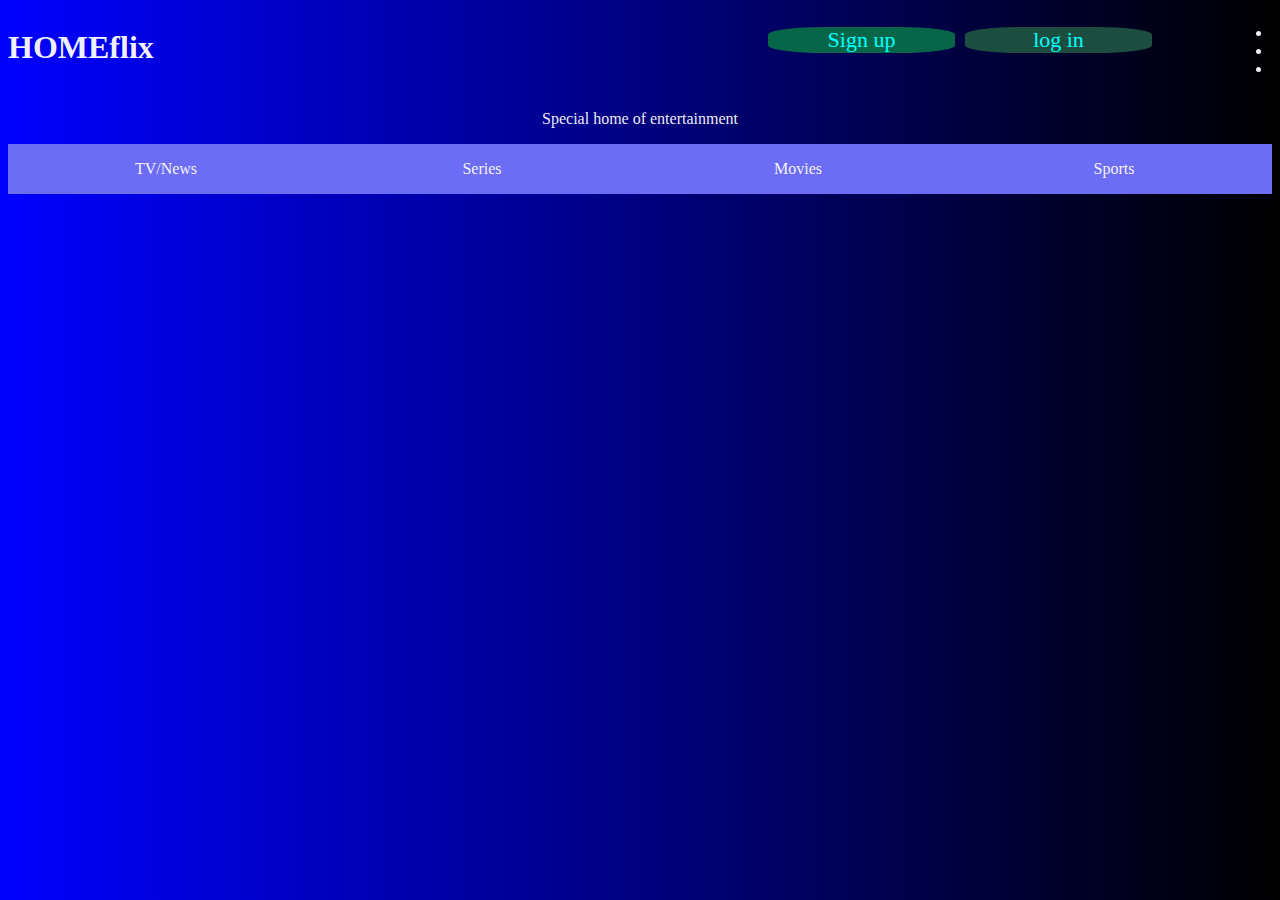
<file: JPTS/New folder/home/Foldable Login & Registration form/index.html>
<!DOCTYPE html>
<html lang="en">
<head>
    <meta charset="UTF-8">
    <meta http-equiv="X-UA-Compatible" content="IE=edge">
    <meta name="viewport" content="width=device-width, initial-scale=1.0">
    <title>homeflix</title>
    <meta property="og:image" content="mine.jpg">
    <script src="index.js"></script>
    <link rel="stylesheet" href="style1.css">
</head>
<body>
    <div class="head">
        <div class="topper">
            <h1>HOMEflix</h1>
            <div class="account">
                <a href="account.html" id="seond">Sign up</a>
                <a  href="account.html"id="fist">log in</a>
            </div>
            <ul>
                <li></li>
                <li></li>
                <li></li>
            </ul>
        </div>   
        <p>Special home of entertainment</p> 
    </div>

    <!--the body div-->
    <div class="dbody">
        <nav class="navbar">
            <p id="tv" onclick="tv()">TV/News</p>
            <p id="series" onclick="series()">Series</p>
            <p id="movies" onclick="movies()">Movies</p>
            <p id="sports" onclick="sports()">Sports</p>
        </nav>
        <div id="container">
 
        </div> 
    </div>
</body>
</html>
</file>
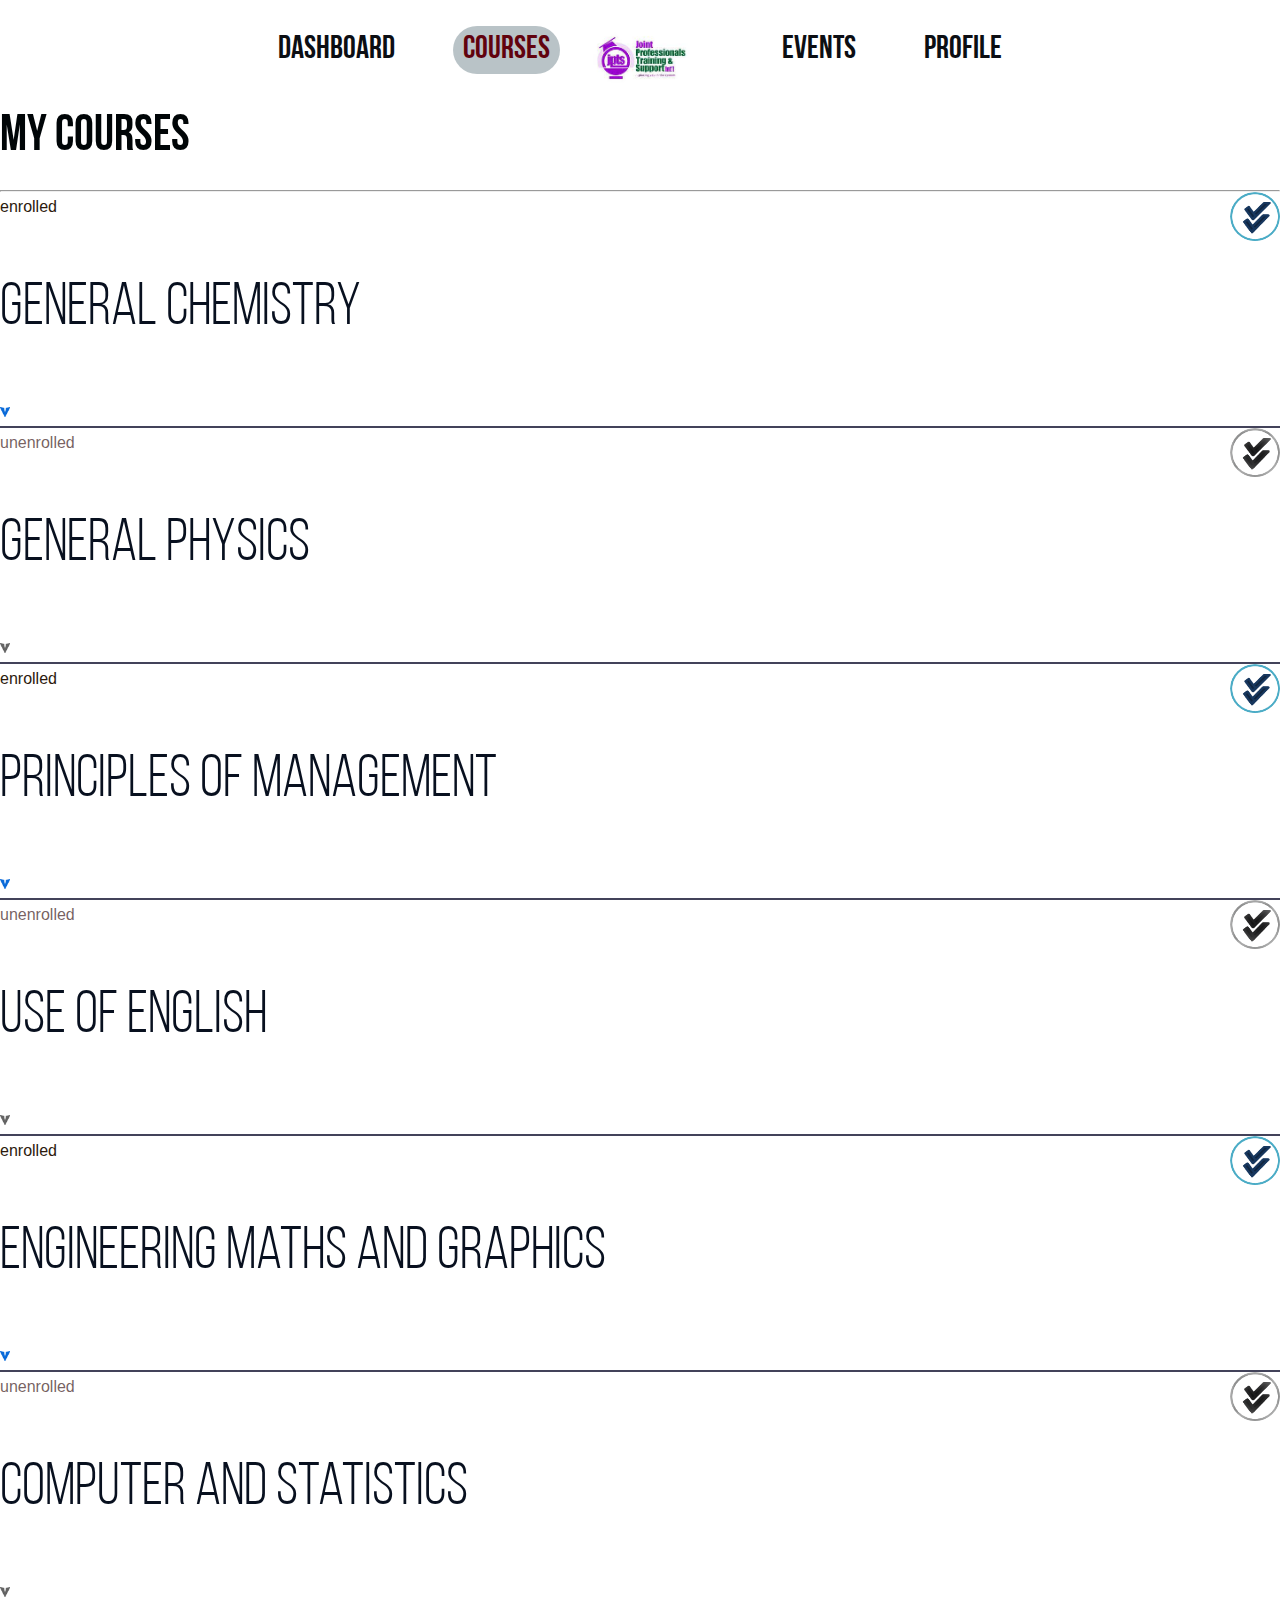
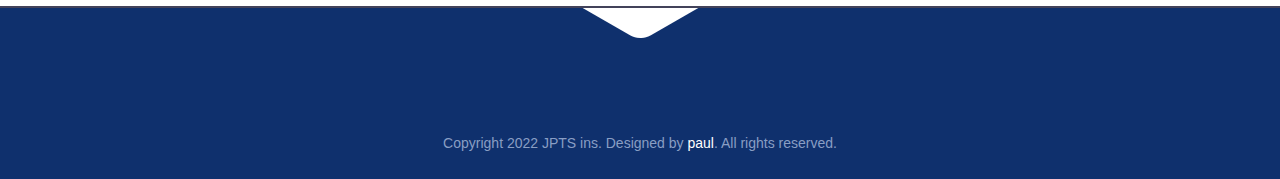
<file: JPTS/cuorses.html>
<!DOCTYPE html>
<html lang="en">
<head>
    <meta charset="UTF-8">
    <meta http-equiv="X-UA-Compatible" content="IE=edge">
    <meta name="viewport" content="width=device-width, initial-scale=1.0">
    <meta name="color-scheme" content="lightblue">
    <title>Courses</title>
    <link rel="stylesheet" href="course.css">
    <link rel="stylesheet" href="css/style.css">
    <link rel="shortcut icon" href="./Images copy/courses.ico" type="image/x-icon">
    <script src="courses.js"></script>
    <script src="fancy.js"></script>
    <style>
        #video1{
            display: none;
            padding: 5%;
            margin: 5%;
            background-color: bisque;
            width: 100%;
        }
        #video a{
            text-decoration: none;


        }
        #video a::after{
            content: "‣";
            font-size: 50px;
            display: flex;
            justify-content: space-around;
            border-bottom: 2px solid grey;



        }
        #video video{
            width: 300px;
            height: auto;
            padding: 5%;
            border: 5px solid grey;
        }
        #video1 video:active{
            border: 5px solid grey;
        }
        #enrolled a:hover{
            display: block;
        }

    </style>
</head>
<body>
    <header id="header">
		<div class="contor">
			<p id="logo"><img src="./images/jpts.png"></p>
			<div class="menu-trigger">
				<input type="checkbox" id="check">
    <label for="check">
      <i class="fas fa-bars" id="btn"></i>
      <i class="fas fa-times" id="cancel"></i>
    </label>
    <div class="sidebar">
      <header> Menu</header>
	  <a id="anch" href="index.html">
        <i class="fas fa-sliders-h"></i>
        <span>DashBoard</span>
      </a>
      <a id="anch" href="cuorses.html" class="active" >
        <i class="fas fa-qrcode"></i>
        <span>Courses</span>
      </a>
      <!-- <a id="anch" href="gallery.html">
        <i class="fas fa-link"></i>
        <span>Students</span>
      </a> -->

      <a id="anch" href="events.html">
         <i class="fas fa-calendar"></i>
        <span>Events</span>
      </a>
      <!-- <a id="anch" href="about.html" >
        <i class="far fa-question-circle"></i>
        <span>About</span>
      </a> -->

      <!-- <a id="anch" href="#fancy" onclick="fancy()">
        <i class="far fa-envelope"></i>
        <span>Contact</span>
      </a> -->
	  <a href="profile.html" id="anch" onclick="settings()">
        <i class="far fa-envelope"></i>
        <span>Profile</span>
      </a>
    </div>
			</div>
			<nav id="menu">
				<ul>
					<li><a href="index.html" >DashBoard</a></li>
					<li class="current"><a href="cuorses.html">Courses</a></li>
 				</ul>
				<ul>
					<!-- <li><a href="about.html" >About</a></li> -->
                    <li><a href="events.html">Events</a></li>

					<!-- <li><a href="#fancy" class="get-contact" onclick="fancy()">Contact</a></li> -->
					<li><a href="profile.html">Profile</a></li>

   				</ul>
			</nav>
			<!-- / navigation -->
		</div>
		<!-- / container -->
	
	</header>

<div id="myCourses" style="display: block;">
    <h1 id="course">My Courses</h1>
 
    <hr>
    <div class="course">
    <div class="examcourse">
        <ul class="courses" id="enrolled">
            <img id="rolled" src="./Images copy/enrolled.png" width="50px" height="auto" style="border-radius: 50%;" alt="enrolled">enrolled
            <h2 title="CHM101"><h2 onclick="drop()"id="CHM">General Chemistry </h2> <img src="./Images copy/drop.png" alt="drop-down" height="10px"width="10px">
                <ul>
                <div id="sub-options">
                    <li title="CHM101 Lectures">  
                        <a id="anch" href="#lectures1" onclick="lecturesCHM()">
                        <i class="far fa-envelope"></i>
                        <p> lectures</p>
                      </a>
                    </li>
                  
                    <li title="CHM101 Tests And Exams">  
                        <a id="anch" href="#">
                        <i class="far fa-envelope"></i>
                        <p>Tests And Exams</p>
                      </a>
                    </li>

                    <li title="About CHM101">
                        <a id="anch" href="#">
                            <i class="far fa-envelope"></i>
                            <p> About Course</p>
                          </a>
                        </li>
                        
                </div>
            </ul>
        </h2>
        </ul>
        <ul class="courses" id="unenrolled" onclick="check()">
         <img id="rolled" src="./Images copy/unenrolled.png" width="50px" height="auto" style="border-radius: 50%;" alt="unenrolled">unenrolled
            <h2 title="PHY101"><h2 onclick="drop1()"id="PHY">General Physics</h2>  <img src="./Images copy/undrop.png" alt="drop-down" height="10px"width="10px">
                <ul>
                <div id="sub-options1">
                    <li title="PHY101 Lectures">
                        <a id="anch" href="#lectures1" onclick="lecturesPHY()">
                            <i class="far fa-envelope"></i>
                            <p> lectures</p>
                          </a>
                    </li>

                    <li title="PHY101 Tests And Exams">
                        <a id="anch" href="#">
                            <i class="far fa-envelope"></i>
                            <p> Tests And Exams</p>
                          </a>
                        
                    </li>
                    <li title="About PHY101">
                        <a id="anch" href="#">
                            <i class="far fa-envelope"></i>
                            <p> About Course</p>
                          </a>
                        
                    </li>
                </div>
            </ul>
            </h2>
        </ul>
        <ul class="courses" id="enrolled">
            <img id="rolled" src="./Images copy/enrolled.png" width="50px" height="auto" style="border-radius: 50%;" alt="enrolled">enrolled
            <h2 title="BAM121"><h2 onclick="drop2()"id="BAM">Principles of Management</h2> <img src="./Images copy/drop.png" alt="drop-down" height="10px"width="10px">
                <ul>
                <div id="sub-options2">
                    <li title="BAM121 Lectures">
                        <a id="anch" href="#lectures1" onclick="lecturesBAM()">
                            <i class="far fa-envelope"></i>
                            <p> lectures</p>
                          </a>
                    </li>

                    <li title="BAM121 Tests And Exams">
                        <a id="anch" href="#">
                            <i class="far fa-envelope"></i>
                            <p>Tests And Exams </p>
                          </a>
                        </li>

                    <li title="About BAM121">
                        <a id="anch" href="#">
                            <i class="far fa-envelope"></i>
                            <p>About Course </p>
                          </a>
                        </li>

                </div>
            </ul>
            </h2>
        </ul>
        <ul class="courses" id="unenrolled" onclick="check()">
            <img id="rolled" src="./Images copy/unenrolled.png" width="50px" height="auto" style="border-radius: 50%;" alt="unenrolled">unenrolled
            <h2 title="HGN131"><h2 onclick="drop3()"id="HGN">Use of English</h2> <img src="./Images copy/undrop.png" alt="drop-down" height="10px"width="10px">
                <ul>
                <div id="sub-options3">
                    <li title="HGN131 Lectures">
                        <a id="anch" href="#lectures1" onclick="lecturesHGN()">
                            <i class="far fa-envelope"></i>
                            <p> lectures</p>
                          </a>
                        </li>

                    <li title="HGN131 Tests And Exams">
                        <a id="anch" href="#">
                            <i class="far fa-envelope"></i>
                            <p> Tests And Exams</p>
                          </a>
                        </li>

                    <li title="About HGN131">
                        <a id="anch" href="#">
                            <i class="far fa-envelope"></i>
                            <p> About Course</p>
                          </a>
                        </li>


                </div>
            </ul>
            </h2>
        </ul>
        <ul class="courses" id="enrolled">
            <img id="rolled" src="./Images copy/enrolled.png" width="50px" height="auto" style="border-radius: 50%;" alt="enrolled">enrolled
            <h2 title="MGH101"><h2 onclick="drop4()"id="MGH">Engineering Maths and Graphics </h2><img src="./Images copy/drop.png" alt="drop-down" height="10px"width="10px">
                <ul>
                <div id="sub-options4">
                    <li title="MGH101 Lectures">
                        <a id="anch" href="#lectures1" onclick="lecturesMGH()">
                            <i class="far fa-envelope"></i>
                            <p> lectures</p>
                          </a>
                        </li>

                    <li title="MGH101 Tests And Exams">  <a id="anch" href="#">
                        <i class="far fa-envelope"></i>
                        <p>Tests And Exams</p>
                      </a>
                    </li>

                    <li title="About MGH101">  <a id="anch" href="#">
                        <i class="far fa-envelope"></i>
                        <p> About Course</p>
                      </a>
                    </li>

                </div>
            </ul>
            </h2>
        </ul>

        <ul class="courses" id="unenrolled" onclick="check()">
            <img id="rolled" src="./Images copy/unenrolled.png" width="50px" height="auto" style="border-radius: 50%;" alt="unenrolled">unenrolled
            <h2 title="FCS141"><h2 onclick="drop5()" id="FCS">Computer and Statistics</h2> <img src="./Images copy/undrop.png" alt="drop-down" height="10px"width="10px">
                <ul>
                <div id="sub-options5">
                    <li title="FCS141 Lectures">
                        <a id="anch" href="#lectures1" onclick="lecturesFCS()">
                            <i class="far fa-envelope"></i>
                            <p> lectures</p>
                          </a>
                        </li>

                    <li title="FCS141 Tests And Exams">  
                      <a id="anch" href="#">
                        <i class="far fa-envelope"></i>
                        <p>  Tests And Exams</p>
                      </a>
                     </li>

                    <li title="About FCS141">
                        <a id="anch" href="#">
                            <i class="far fa-envelope"></i>
                            <p>About Course </p>
                          </a>
                        </li>

                </div>
            </ul>
            </h2>
        </ul>

    </div>

    
    </div>
</div>



<div class="alllec" id="lectures1" style="display: none; margin-top: 20%;">


	
    <span> <h1 style="display: block;">lectures material for<span id="courseName"></span></h1></span>
    
<ul id="material">

    <div class="lec-vid">
        <h2 style="text-align: center;">lecture videos </h2> 
        <a style="text-align: center;" href="#video" onclick="dropVid()">open lecture videos</a>

        
            <div id="sub-options-vid">
            <li id="video">
                <ul >
                    <li><a href="#video1" onclick="vid()">lecture video 1</a></li>
                    <li><a href="#video1" onclick="vid()">lecture video 2</a></li>
                    <li><a href="#video1" onclick="vid()">lecture video 3</a></li>
                    <li><a href="#video1" onclick="vid()">lecture video 4</a></li>
                    <li><a href="#video1" onclick="vid()">lecture video 5</a></li>
                    <li><a href="#video1" onclick="vid()">lecture video 6</a></li>
                    <li><a href="#video1" onclick="vid()">lecture video 7</a></li>
                    <li><a href="#video1" onclick="vid()">lecture video 8</a></li>
                    <li><a href="#video1" onclick="vid()">lecture video 9</a></li>
                    <li><a href="#video1" onclick="vid()">lecture video 10</a></li>
                </ul>
            </li>
            <div id="video1">
                <video src="vid.mp4" width="70%" controls >moonknight</video>
            </div> 

                    
            </div>

        </div>

    <div class="lec-notes">
        <h2>lecture notes</h2> 
        <a style="text-align: center;" href="#notes" onclick="dropNotes()">open lecture notes </a>
        <div id="sub-options-notes">
            <li id="notes">
                <ul >
                    <li><a href="#">lecture notes based on video 1</a></li> 
                    <li><a href="#">lecture notes based on video 2</a></li>
                    <li><a href="#">lecture notes based on video 3</a></li>
                    <li><a href="#">lecture notes based on video 4</a></li>
                    <li><a href="#">lecture notes based on video 5</a></li>
                    <li><a href="#">lecture notes based on video 6</a></li>
                    <li><a href="#">lecture notes based on video 7</a></li>
                    <li><a href="#">lecture notes based on video 8</a></li>
                    <li><a href="#">lecture notes based on video 9</a></li>
                    <li><a href="#">lecture notes based on video 10</a></li>
                    <li><a href="#">general note</a></li>
                </ul>
            </li>
        </div>

    </div>

</ul>



</div>

<footer id="footer">
    <div class="container">
        <section>
            <!-- <article class="col-1">
                <h3>Contact</h3>
                <ul>
                    <li class="address"><a href="#">contact us at the various <br>JPTS centers</a></li>
                    <li class="mail"><a href="mailto:peterpaultolulope@gmail.com">peterpaultolulope@gmail.com</a></li>
                    <li class="phone last"><a href="tel:08109080838">08109080838</a></li>
                </ul>
            </article> -->
            <!-- <article class="col-2">
                <h3>Forum topics</h3>
                <ul>
                    <li><a href="#">Malaria</a></li>
                    <li><a href="#">Robotics And AI intense</a></li>
                    <li><a href="#">Politics</a></li>
                    <li><a href="#">First Aid</a></li>
                    <li class="last"><a href="#">Architect vitae  </a></li>
                </ul>
            </article> -->
				<!-- <article class="col-3">
					<h3>Social media</h3>
					<p>You can contact us at this social media</p>
					<ul>
						<li class="facebook"><a href="#">Facebook</a></li>
						<li class="google-plus"><a href="#">Google+</a></li>
						<li class="twitter"><a href="#">twittme9770</a></li>
						<li class="pinterest"><a href="#">Pinterest</a></li>
					</ul>
				</article>-->
            <!-- <article class="col-4"> 
                <h3>Newsletter</h3>
                <p>Write a NewsLetter....</p>
                <form action="#">
                    <input placeholder="Email address..." type="text">
                    <button id="subscribe" style="background-color: rgba(230, 18, 18, 0.596);" type="submit">Subscribe</button>
                </form>
                <ul>
                    <li><a href="#"></a></li>
                </ul>
            </article> -->
        </section>
        <!-- <div id="fancy">
            <h2>Request information</h2>
            <form action="#">
                <div class="left">
                    <fieldset class="mail"><input placeholder="Email address..." type="text"></fieldset>
                    <fieldset class="name"><input placeholder="Name..." type="text"></fieldset>
                    <select class="subject" onclick="addOption()" id="add">
                        <option id="added">Choose subject...</option>
                        <option>Choose subject...</option>
                        <option>Choose subject...</option>
                        <option value="more" ><p>more...</p> </option>
                    </select>
                </div>
                <div class="right">
                    <fieldset class="question"><textarea placeholder="Question..."></textarea></fieldset>
                </div>
                <div class="btn-holder">
                    <button class="btn blue" type="submit">Send request</button>
                </div>
            </form> 
        </div>-->
        <p class="copy">Copyright 2022 JPTS ins. Designed by <a href="http://www.vandelaydesign.com/" title="Designed by Vandelay Design" target="_blank">paul</a>. All rights reserved.</p>
    </div>
    <!-- / container -->
</footer>
<!-- / footer -->

</body>
</html>
</file>
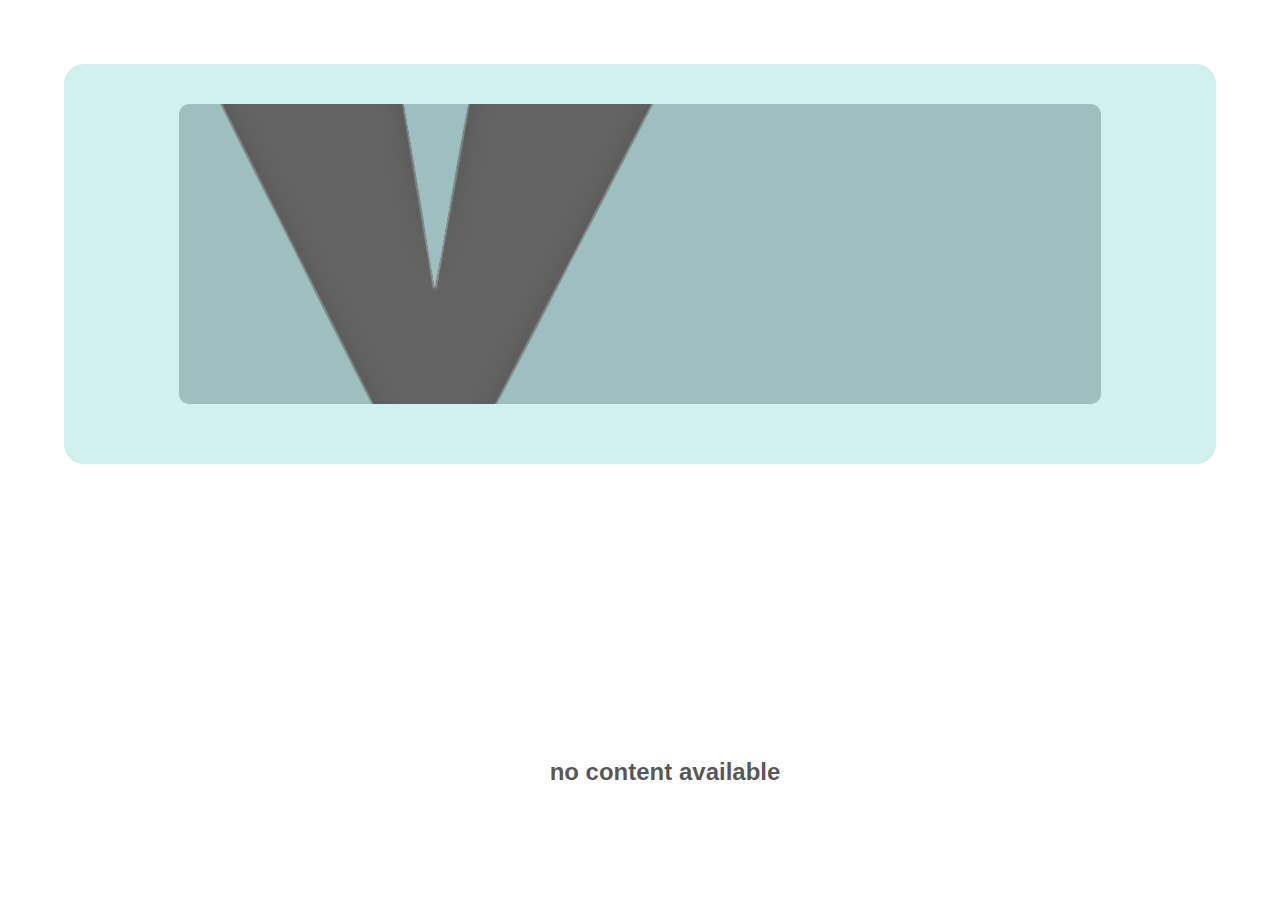
<file: JPTS/forum/boot.html>
<!DOCTYPE html>
<html lang="en">
<head>
	<meta charset="utf-8">
	<title>Bootcampand Forums</title>
	<meta name="viewport" content="width=device-width, initial-scale=1, maximum-scale=1, minimum-scale=1, user-scalable=no">
	<link rel="stylesheet" media="all" href="css/style.css">
	<link rel="shortcut icon" href="undrop.png">
	<script src="fancy.js"></script>
    <style>
        .container{
            background-color: rgb(209, 241, 241);
            width: 90%;
            height: 400px;
            margin: 5%;
            border-radius: 20px;
            cursor: default;
        }
        .contain{
            background: rgba(41, 77, 77, 0.301) url("undrop.png") no-repeat 1px;
            width: 80%;
            height: 300px;
            position: absolute;
            left: 10%;
            top: 10%;
            border-radius: 10px;

        }
        .me{
            display: flex;
            justify-content: center;
            margin-top: 70%;
            margin-bottom: 10px;
            color: rgba(0, 0, 0, 0.678);
            font-weight: bolder;
            font-size: x-large;
        }
        .me p img{
            width: 50px;
            filter: grayscale(10);
        }
   
    </style>
</head>
<body onload="load()">
    <script>
        function load(){
           var conf = confirm("no content do you  do you wish to continue");
           if(conf == true){
            alert("true")
           }else{
            alert("false")

           }
            
        }
    </script>
    
    <div class="container">
        <div class="contain">
            <div class="me">
                   <p> <img src="ic_chats_backup_error.png" alt="">no content available</p>     
            </div>
        </div>
    </div>
</body>
</html>
</file>
<file: JPTS/New folder/home/Foldable Login & Registration form/style1.css>
body{
    background: linear-gradient(90deg,blue, black);
    color: #ffffffef;
}

/* *:active{
    background-color: blue;
    display: block;
} */

.topper{
    background-color: none;
    display: flex;
    justify-content: space-between;

    
}

.account{
    display: flex;
    justify-content: space-between;
    width: 30%;
    position: absolute;
    left: 60%;
    top: 3%;
    font-size: 22px;
    
}

#fist{
    background-color: rgb(27, 78, 62);
    width: 50%;
    margin-left: 10px;
    border-radius: 30%;
}

#seond{
    background-color: rgb(8, 102, 72);
    width: 50%;
   // margin-left: 10px;
    border-radius: 30%;
}

#fist:active, #seond:active{
    //transition: all;
    background-color: aqua;
    transition-duration: 10000ms;
}

.head p{
    background-color: none;
    text-align: center;
    overflow-inline: inherit;

}

.navbar{
    background-color: rgb(108, 108, 245);

    display: flex;
    flex-direction: row;
    justify-content: space-around;
}

a{
    text-decoration: none;
    background-color: antiquewhite;
    color: aqua;
    text-align: center;
}

.navbar p{
    width: 20%;
    justify-content: space-around;
    text-align: center;
    border-radius: 10px;
    height: 20%;

    
}

.navbar p:checked{
    background-color: rgb(53, 53, 151) ;
    
}

#container{
    background-color: rgb(9, 45, 66);
    width: 100%;
    height: 80%;
}

#container img{
    width: 20%;
    height: 20%;
    margin: 0%;
    border-radius: 10px;
}
</file>
<file: JPTS/course.css>
@import url('https://fonts.googleapis.com/css?family=Montserrat:600|Open+Sans:600&display=swap');
*{
  margin: 0;
  padding: 0;
  text-decoration: none;
}


.contor{
	z-index:10;
}

.sidebar{
  position: fixed;
  width: 240px;
  left: -240px;
  height: 100%;
  background: #1e1e1e;
  transition: all .5s ease;
}
.sidebar header{
  font-size: 28px;
  color: white;
  line-height: 70px;
  text-align: center;
  background: #1b1b1b;
  user-select: none;
  font-family: 'Montserrat', sans-serif;
}
.sidebar #anch{
  display: block;
  height: 65px;
  width: 100%;
  color: white;
  line-height: 65px;
  padding-left: 30px;
  box-sizing: border-box;
  border-bottom: 1px solid black;
  border-top: 1px solid rgba(255,255,255,.1);
  border-left: 5px solid transparent;
  font-family: 'Open Sans', sans-serif;
  transition: all .5s ease;
}
#anch.active,#anch:hover{
  border-left: 5px solid #b93632;
  color: #b93632;
}
.sidebar #anch i{
  font-size: 23px;
  margin-right: 16px;
}
.sidebar #anch span{
  letter-spacing: 1px;
  text-transform: uppercase;
}
#check{
  display: none;
}
label #btn{
  position: absolute;
  cursor: pointer;
  color: white;
  border-radius: 5px;
  border: 1px solid #26262600;
  margin: 15px 30px;
  font-size: 29px;
  background: #2c416700 url(../images/menu.png) no-repeat 50% ;
  height: 45px;
  width: 45px;
  text-align: center;
  line-height: 45px;
  transition: all .5s ease;
  
}
label #cancel{
  opacity: 0;
  position: fixed;
  object-fit: cover;
  cursor: pointer;
  color: white;
  border-radius: 50%;
  background: #2c416700 url(../images/menu.png) no-repeat 50% ;
  height: 45px;
  width: 45px;
  top: 10px;
  text-align: center;
  line-height: 45px;
  transition: all .5s ease;
}
#check:checked ~ .sidebar{
  left: 0;
}
#check:checked ~ label #btn{
  margin-left: 10px;
  opacity: 1;
  visibility: visible;
  background: #2c4167 url(../images/menu.png) no-repeat;

}
#check:checked ~ label #cancel{
  margin-left: 190px;
  opacity: 1;
  visibility: visible;
  z-index: 1;
  background: #2c4167 url(../images/ico_close.png) no-repeat 50% 0;
}
@media(min-width : 650px){

  .sidebar{
    height: auto;
	display: none;
    width: 70px;
    left: 0;
    margin: 100px 0;
  }
  header,#btn,#cancel{
    display: none;
  }
  span{
    position: absolute;
	display: none;
    margin-left: 23px;
    opacity: 0;
    visibility: hidden;
  }
  .sidebar #anch{
    height: 60px;
	display: none;
  }
  .sidebar #anch i{
    margin-left: -10px;
	display: none;
  }
  #anch:hover {
    width: 200px;
	display: none;
    background: inherit;
  }
  .sidebar #anch:hover span{
    opacity: 1;
	display: none;
    visibility: visible;
  }
  h2{
      display: flex;
  }
  
}






@media (min-width: 100px){

body{
    
    background-color: rgba(215, 226, 235, 0.849);
    font-family: 'Franklin Gothic Medium', 'Arial Narrow', Arial, sans-serif;
}


#cancel{
   
    margin-left: 35%;
   
}

#open{
    float: right;
    
}

#rolled{
 
    float: right;
    

    
}

.menu{
    display: none;
    position: fixed;
    left: 80%;
    background-color: rgb(111, 173, 228);
    border: 2px solid black;
    width: 100px;
    text-align: center;
    

}

.unmenu{
    position: fixed;
    left: 80%;
    width: 100px;
    


}

.menu a{
    text-decoration: none;
    color: black;
    
   
    
}


.courses{
    color: rgb(44, 26, 13);
    border-bottom: 2px solid rgb(67, 67, 90);
    
  

}
.courses:hover{ 
   font-family: cursive;
    color: rgb(17, 8, 2);
    border-bottom: 5px solid rgb(28, 28, 206);
    
    font-size: 100%;
    
  

}



.courses h2:hover{
    background-color: rgba(83, 95, 91, 0.315);
}

.bottom{
    background-color: rgb(105, 100, 100);
    text-align: center;
    color: rgb(61, 27, 27);
    border-radius: 10px;
    font-weight: 1000;
    font-family: 'Franklin Gothic Medium', 'Arial Narrow', Arial, sans-serif;
    width: 90%;
    height: 45%;
    position: absolute;
    left: 5%;
    
}

.bottom a{
    text-decoration: none;
    color: rgb(2, 46, 54);
    z-index: -1;
    
}

#unenrolled{
    background: none;
    color: rgba(61, 27, 27, 0.712);
    
}

#enrolled{
    background: none;
    
}

#sub-options{
    display: none;
    
} 

#sub-options1{
    display: none;
    
} 

#sub-options2{
    display: none;
    
} 

#sub-options3{
    display: none;
    
} 

#sub-options4{
    display: none;
    
} 

#sub-options5{
    display: none;
    
} 
}

@media (min-width: 900px) {
    
.unmenu{
    position: fixed;
    left: 90%;
    transition-duration: 2s;
}
body{
    background-color: rgb(191, 219, 219);
    transition-duration: 2s;

}
}
</file>
<file: JPTS/css/style.css>
@import url('https://fonts.googleapis.com/css?family=Montserrat:600|Open+Sans:600&display=swap');
*{
  margin: 0;
  padding: 0;
  text-decoration: none;
}

.sp-below{
	display: flex;
	flex-direction: column;
}

.everything{
	display: block;
}

#settings{
	display: none;
}

.contor{
	z-index:10;
}

.sidebar{
  position: fixed;
  width: 240px;
  left: -240px;
  height: 100%;
  background: #1e1e1e;
  transition: all .5s ease;
}
.sidebar header{
  font-size: 28px;
  color: white;
  line-height: 70px;
  text-align: center;
  background: #1b1b1b;
  user-select: none;
  font-family: 'Montserrat', sans-serif;
}
.sidebar #anch{
  display: block;
  height: 65px;
  width: 100%;
  color: white;
  line-height: 65px;
  padding-left: 30px;
  box-sizing: border-box;
  border-bottom: 1px solid black;
  border-top: 1px solid rgba(255,255,255,.1);
  border-left: 5px solid transparent;
  font-family: 'Open Sans', sans-serif;
  transition: all .5s ease;
}
#anch.active{
	border-left: 5px solid #b93632;
	color: #b93632;
	background-color: #030f14;
	text-decoration: none;

}
#anch.active:hover{
	border-left: 5px solid #b93632;
	color: #b93632;
	background-color: #030f14;
	text-decoration: none;
	border-right: none;


}
#anch:hover{
	border-right: 5px solid #b93632;
	background-color: #00000088;
	text-decoration: none;
	color: #eba8a5ea;


}
.sidebar #anch i{
  font-size: 23px;
  margin-right: 16px;
}
.sidebar #anch span{
  letter-spacing: 1px;
  text-transform: uppercase;
}
#check{
  display: none;
}
label #btn{
  position: absolute;
  cursor: pointer;
  color: white;
  border-radius: 5px;
  border: 1px solid #26262600;
  margin: 15px 30px;
  font-size: 29px;
  background: #000000f8 url(../images/menu.png) no-repeat 50% ;
  height: 45px;
  width: 45px;
  text-align: center;
  line-height: 45px;
  transition: all .5s ease;
  
}
label #cancel{
  opacity: 0;
  position: fixed;
  object-fit: cover;
  cursor: pointer;
  color: white;
  border-radius: 50%;
  background: #2c416700 url(../images/menu.png) no-repeat 50% ;
  height: 45px;
  width: 45px;
  top: 10px;
  text-align: center;
  line-height: 45px;
  transition: all .5s ease;
}
#check:checked ~ .sidebar{
  left: 0;
}
#check:checked ~ label #btn{
  margin-left: 10px;
  opacity: 1;
  visibility: visible;
  background: #2c4167 url(../images/menu.png) no-repeat;

}

#course{
	color: #000507;
	font-weight: bolder;
	font-size: 50px;
}

#subscribe:hover{
	background-color: rgba(255, 0, 0, 0.829);
}

#check:checked ~ label #cancel{
  margin-left: 190px;
  opacity: 1;
  visibility: visible;
  z-index: 1;
  background: #2c4167 url(../images/ico_close.png) no-repeat 50% 0;
}


@media(min-width : 701px){

  .sidebar{
    height: auto;
	display: none;
    width: 70px;
    left: 0;
    margin: 100px 0;
  }
  header,#btn,#cancel{
    display: none;
  }
  span{
    position: absolute;
	display: none;
    margin-left: 23px;
    opacity: 0;
    visibility: hidden;
  }
  .sidebar #anch{
    height: 60px;
	display: none;
  }
  .sidebar #anch i{
    margin-left: -10px;
	display: none;
  }
  #anch:hover {
    width: 200px;
	display: none;
    background: inherit;
  }
  .sidebar #anch:hover span{
    opacity: 1;
	display: none;
    visibility: visible;
  }

  

}










html, body, div, span, applet, object, iframe,
h1, h2, h3, h4, h5, h6, p, blockquote, pre,
a, abbr, acronym, address, big, cite, code,
del, dfn, em, img, ins, kbd, q, s, samp,
small, strike, strong, sub, sup, tt, var,
b, u, i, center,
dl, dt, dd, ol, ul, li,
fieldset, form, label, legend,
table, caption, tbody, tfoot, thead, tr, th, td,
article, aside, canvas, details, figcaption, figure, 
footer, header, hgroup, menu, nav, section, summary,
time, mark, audio, video {
	margin: 0;
	padding: 0;
	border: 0;
	font-size: 100%;
	vertical-align: baseline;
}

*, *:before, *:after {
	-moz-box-sizing: border-box;
	-webkit-box-sizing: border-box;
	box-sizing: border-box;
}

article, aside, details, figcaption, figure, 
footer, header, hgroup, menu, nav, section {
	display: block;
}

img {
	vertical-align: middle;
}

ol, ul {
	list-style: none;
}

blockquote, q {
	quotes: none;
}

blockquote:before, blockquote:after,
q:before, q:after {
	content: '';
	content: none;
}

table {
	border-collapse: collapse;
	border-spacing: 0;
}

a[href], label[for], select, 
input[type=checkbox], input[type=radio] {
	cursor: pointer;
}

button, input[type=button], input[type=image], 
input[type=reset], input[type=submit] {
	padding: 0;
	overflow: visible;
	cursor: pointer;
}

button::-moz-focus-inner, 
input[type=button]::-moz-focus-inner, 
input[type=image]::-moz-focus-inner, 
input[type=reset]::-moz-focus-inner, 
input[type=submit]::-moz-focus-inner {
	border: 0;
}

.hide {
	position: absolute !important;
	left: -9999em !important;
}

.clearfix:after {
	content: "";
	display: block;
	clear: both;
}

h1, h2, h3, h4, h5, h6 {
	font-weight: normal;
}

strong {
	font-weight: bold;
}

em {
	font-style: italic;
}

del {
	text-decoration: line-through;
}

th, td {
	vertical-align: top;
}

th {
	font-weight: normal;
	text-align: left;
}

address, cite, dfn {
	font-style: normal;
}

abbr, acronym {
	border-bottom: 1px dotted #999;
	cursor: help;
}

sub, 
sup {
	position: relative;
	font-size: 75%;
	line-height: 0;
}

sup {
	top: -0.5em;
}

sub {
	bottom: -0.25em;
}

textarea {
	 overflow: auto;
}


/* Normalized Styles
------------------------------------------------------------------------------*/

body {
	font: 16px/30px Arial, Helvetica, sans-serif;
	color: #6f7784;
	background: #fff;
}

input, textarea, select, button {
	outline: none;
	font-family: Arial, Helvetica, sans-serif;
}

a, a:visited, a:focus, a:active {
	text-decoration: none;
	color: #008bc4;
}

a:hover {
	text-decoration: underline;
}


/* Container
------------------------------------------------------------------------------*/

.container {
	position: relative;
	width: 1200px;
	margin: 0 auto;
}

/* Header
------------------------------------------------------------------------------*/

#header {
	padding: 8px 0 20px 0;
	z-index: 99;
	position: relative;
}

#logo img{
	width: 100px;
	height: 100px;
	display: block;
	border-radius: 50px;

	margin: 0 auto -82px;
	text-indent: -9999em;

	position: relative;
	z-index: 0;
}


/* Navigation
------------------------------------------------------------------------------*/

#menu {
	text-align: center;
}

#menu ul {
	padding: 0 80px;
	display: inline-block;
}

#menu li {
	float: left;
	padding: 0 24px;
}

#menu a {
	font-size: 21px;
	line-height: 28px;
	color: #0c0e13;
	font-family: 'BebasNeue';
	display: block;
	font-size: xx-large;
	font-weight: bolder;
	padding: 10px;
	border-radius: 30px ;
}

#menu a:hover{
	color: #041535;
	text-decoration: none;
	outline: #008bc4;
	font-weight: bolder;
	transition: all 1s ease;
	background-color: #30393d1e;

}

#menu .current a{
	color: #61020e;
	text-decoration: none;
	outline: #008bc4;
	background-color: #36525e59;
	font-weight: bolder;


}
#menu .current a:hover{
	color: #61020e;
	text-decoration: none;
	outline: #008bc4;
	font-weight: bolder;
	transition: all 1s ease;
	background-color: #36525e59;
}

#menu .current a:hover {
	color: #61020e;
	text-decoration: underline;
	outline: #008bc4;
	font-weight: normal;
	transition: all 2s ease;


}


/* main-content
------------------------------------------------------------------------------*/

.content {
	overflow: hidden;
	padding-bottom: 10px;
}

.main-content {
	float: left;
	width: 58.333%;
	padding: 0 15px;
}

.divider {
	background: #2c4167 url(../images/bg_white_arrow.png) no-repeat 50% 0;
	height: 80px;
	position: relative;
	margin-top: 3px;
	margin-bottom: 37px;
}

.divider:after {
	background: url(../images/bg_white.png) no-repeat 50% 0;
	height: 30px;
	position: absolute;
	content: "";
	left: 0;
	right: 0;
	bottom: 0;
}

.posts-con article {
	border-bottom: 1px solid #d8dbe1;
	padding-bottom: 40px;
	margin-bottom: 41px;
}

.slider-con {
	padding: 9px 0 77px 0;
	margin-right: -20px;
}

.slider-con .slide li {
	padding: 0 19px 19px 0;
	float: left;
}

.slider-con .slide li img{
	border-radius: 6px;
}

.slider-con .bx-pager {
	text-align: center;
	padding-top: 18px;
	padding-right: 20px;
}

.slider-con .bx-pager-item {
	display: inline-block;
	padding: 0 2px;
}

.slider-con .bx-pager-item a {
	width: 16px;
	text-indent: -999em;
	height: 17px;
	display: block;
	background: url(../images/bg_slider_nav_2.png) no-repeat;
}

.slider-con .bx-pager-item a.active,
.slider-con .bx-pager-item a:hover {
	background-position: -16px 0;
}

.slider-con .bx-controls-direction {
	display: none;
}

.posts-con article.last {
	border-bottom: none;
}

.posts-con .current-date {
	margin-top: 9px;
}

.posts-con h3 {
	font-weight: bold;
	font-size: 16px;
	line-height: 22px;
	padding-top: 4px;
	padding-bottom: 22px;
}

.posts-con .info {
	overflow: hidden;
}

.posts-con .info-line {
	font-size: 16px;
	line-height: 20px;
	padding-bottom: 20px;
}

.posts-con .info-line .time {
	padding: 0 20px 0 25px;
	background: url(../images/ico_time.png) no-repeat 0 3px;
	display: inline-block;
}

.posts-con .info-line .place {
	padding: 0 20px 0 25px;
	background: url(../images/ico_place.png) no-repeat 0 3px;
	display: inline-block;
}

h1.single{
	margin: 0 15px 0 15px;
}

/* sidebar
------------------------------------------------------------------------------*/

#sidebar {
	width: 33.3%;
	float: right;
	padding: 0 15px;
}

#sidebar h2 {
	text-align: left;
	padding-bottom: 27px;
}

#sidebar .widget {
	padding-bottom: 85px;
}

#sidebar .sidemenu {
	padding-top: 9px;
}

#sidebar .sidemenu a {
	border: 1px solid #d7dbe1;
	border-radius: 4px;
	display: block;
	margin-bottom: 8px;
	height: 45px;
	line-height: 43px;
	padding: 0 0 0 15px;
	font-family: 'BebasNeue';
	color: #7e8798;
	font-size: 24px;
	position: relative;
}

.mac #sidebar .sidemenu a {
	padding: 3px 0 0 15px;
}

#sidebar .sidemenu a:hover:after,
#sidebar .sidemenu .current a:after {
	position: absolute;
	content: "";
	left: -8px;
	top: 15px;
	width: 0;
	height: 0;
	border-style: solid;
	border-width: 7.5px 7px 7.5px 0;
	border-color: transparent #008cc4 transparent transparent;
}

#sidebar .sidemenu .current a,
#sidebar .sidemenu a:hover {
	border: 1px solid #008bc4;
	color: #fff;
	background: #008bc4;
	text-decoration: none;
}


#sidebar .sidemenu .current a .nr,
#sidebar .sidemenu a:hover .nr {
	background: #2c4167;
}

#sidebar .sidemenu a .nr {
	height: 27px;
	width: 47px;
	display: block;
	border-radius: 3px;
	float: right;
	background: #e7e8ec;
	line-height: 27px;
	font-size: 15px;
	margin: 8px;
	font-family: Arial, Helvetica, sans-serif;
	text-align: center;
}

.mac #sidebar .sidemenu a .nr {
	margin: 5px 8px 8px 8px;
}

#sidebar .calendar .head {
	overflow: hidden;
	height: 45px;
	line-height: 43px;
	border-radius: 4px;
	border: 1px solid #d8dbe1;
	text-align: center;
	font-size: 24px;
	font-family: 'BebasNeue';
	padding: 0 15px;
	margin-bottom: 7px;
}

#sidebar .calendar .head .next,
#sidebar .calendar .head .prev {
	background: url(../images/bg_arrow_nav.png) no-repeat;
	height: 17px;
	width: 26px;
	display: block;
	float: left;
	margin: 13px 0 -30px 0;
}

.next{
	background: url(../images/bg_arrow_nav.png) no-repeat;
	height: 17px;
	width: 26px;
	display: inline-block;
	
/*	margin: 13px 0 -30px 0;*/

	background-position: -26px 0;
	
}
.next:hover{
	background-color: #008bc3;
	
}


#sidebar .calendar .head .next {
	float: right;
	background-position: -26px 0;
}

.mac #sidebar .calendar .head h4{
	padding-top: 4px;
}

#sidebar .calendar .table {
	margin: 0 -3px;
}

#sidebar .calendar table {
	width: 100%;
}



#sidebar .calendar th {
	font-family: 'BebasNeue';
	font-size: 18px;
	line-height: 24px;
	color: #a8adb7;
	text-align: center;
	padding-bottom: 3px;
}

#sidebar .calendar td {
	font-family: 'BebasNeue';
	font-size: 24px;
	line-height: 46px;
	color: #7e8798;
	font-weight: bold;
	text-align: center;
}

#sidebar .calendar td.disable {
	color: #c5c9d1;
}

#sidebar .calendar td.archival>div {
	background: #e6e8ec;
	border-color: #e6e8ec;
	border: 1px solid #e6e8ec;
}

#sidebar .calendar td.upcoming>div {
	background: #008bc4;
	color: #fff;
	border: 1px solid #008bc4;
}

#sidebar .calendar td.upcoming>div.hover {
	background: #2c4167;
	border: 1px solid #2c4167;
}

#sidebar .calendar td>div {
	border-radius: 4px;
	border: 1px solid #d8dbe1;
	margin: 3px;
	display: block;
}

.mac #sidebar .calendar td>div {
	padding-top: 4px;
}

#sidebar .calendar .tooltip {
	position: relative;
	z-index: 2;
}

#sidebar .calendar .tooltip .holder {
	display: none;
	position: absolute;
	top: -72px;
	left: -382px;
	border-radius: 4px;
	background: #2b4167;
	text-align: left;
	font-size: 14px;
	line-height: 24px;
	color:#fff;
	font-family: Arial, Helvetica, sans-serif;
	width: 375px;
	padding: 14px 20px 13px 20px;
	font-weight: normal;
}

#sidebar .calendar .tooltip .holder:after {
	position: absolute;
	top: 91px;
	right: -4px;
	content: "";
	width: 0;
	height: 0;
	border-style: solid;
	border-width: 4px 0 4px 4px;
	border-color: transparent transparent transparent #2c4167;
}

#sidebar .calendar .tooltip h4 {
	font-weight: bold;
	padding-bottom: 10px;
}

#sidebar .calendar .tooltip .info-line {
	color: #899ec4;
	padding-bottom: 9px;
}

#sidebar .calendar .tooltip .time {
	padding: 0 29px 0 23px;
	background: url(../images/ico_time_2.png) no-repeat 0 3px;
	display: inline-block;
}

#sidebar .calendar .tooltip .place {
	padding: 0 20px 0 22px;
	background: url(../images/ico_place_2.png) no-repeat 0 3px;
	display: inline-block;
}

#sidebar .calendar .note {
	padding: 37px 0 0 0;
}

#sidebar .calendar .note p {
	position: relative;
	padding-left: 34px;
	padding-right: 44px;
	float: left;
}

#sidebar .calendar .note p:after {
	position: absolute;
	background: #008bc4;
	content: "";
	height: 22px;
	width: 22px;
	display: block;
	border: 4px solid #fff;
	box-shadow: 0 0 0 1px #d8dbe1;
	top: 5px;
	left: 1px;
	border-radius: 4px;
}

#sidebar .calendar .note .archival-note:after {
	background: #ced0d5;
}



#sidebar .list ul {
	margin-right: -25px;
}

#sidebar .list li {
	float: left;
	padding: 0 19px 19px 0;
}

#sidebar .list li img {
	border-radius: 6px;
}

#sidebar .list .btn {
	padding: 0 26px;
}

#sidebar .btn-holder {
	padding-top: 4px;
}

/* slider
------------------------------------------------------------------------------*/

.slider {
	height: 600px;
	position: relative;
	overflow: hidden;
	margin-bottom: 94px;
}

.slider .bxslider li {
	background: url(../images/pic_slide.jpg) no-repeat 50% 50%;
	background-size: cover;
	height: 600px;
}

.slider .info {
	float: right;
	padding: 122px 15px 0 0;
}

.slider .info h2 {
	color: #fff;
	font-family: 'BebasNeue';
	font-weight: 300;
	font-size: 72px;
	line-height: 84px;
	padding-bottom: 110px;
	text-align: left;
}

.slider .info h2 span {
	color: #fff;
	font-family: 'BebasNeue';
	font-weight: 700;
	font-size: 84px;
	line-height: 101px;
	border-radius: 4px;
	background: #008bc4;
	padding: 1px 23px 5px 23px;
	display: inline-block;
}

.mac .slider .info h2 span {
	line-height: 81px;
	padding-top: 20px;
}

.slider .info a {
	color: #fff;
	font-family: 'BebasNeue';
	font-size: 40px;
	line-height: 48px;
	font-weight: 300;
	padding-right: 63px;
	background: url(../images/bg_arrow.png) no-repeat 100% 50%;
}

.slider:after {
	position: absolute;
	background: url(../images/bg_white_arrow.png) no-repeat;
	height: 30px;
	width: 117px;
	top: 0;
	left: 50%;
	margin: 0 0 0 -59px;
	content: "";
}

.slider .bg-bottom {
	position: absolute;
	background: url(../images/bg_white.png) no-repeat;
	height: 30px;
	width: 1920px;
	bottom: 0;
	left: 50%;
	margin: 0 0 0 -960px;
	content: "";
}

.slider .bx-controls-direction {
	display: none;
}

.slider .bx-pager {
	position: absolute;
	bottom: 8px;
	left: 0;
	right: 0;
	text-align: center;
	z-index: 999;
}

.slider .bx-pager-item {
	display: inline-block;
	padding: 0 2px;
}

.slider .bx-pager-item a {
	display: block;
	background: url(../images/bg_slider_nav.png) no-repeat;
	height: 13px;
	width: 12px;
	text-indent: -999em;
}

.slider .bx-pager-item a.active,
.slider .bx-pager-item a:hover {
	background-position: -12px 0;
}

/* posts
------------------------------------------------------------------------------*/

.posts {
	overflow: hidden;
	padding-bottom: 91px;
}

.posts article {
	width: 50%;
	float: left;
	padding: 0 15px;
}

.posts .pic {
	float: left;
	margin-right: 30px;
	margin-top: 6px;
}

.posts .info {
	overflow: hidden;
	padding-right: 10px;
}

.posts .info h3 {
	overflow: hidden;
	color: #008bc3;
	font-family: 'BebasNeue';
	font-size: 30px;
	line-height: 34px;
	padding-bottom: 11px;
}

/* news
------------------------------------------------------------------------------*/

.news {
	overflow: hidden;
	background: #2c4167;
	padding: 57px 0 70px 0;
}

h1,
h2 {
	color: #08101f;
	font-size: 60px;
	font-family: 'BebasNeue';
	line-height: 68px;
	font-weight: 300;
	text-align: center;
	padding-bottom: 53px;
}

h1 {
	text-align: left;
	padding-bottom: 18px;
}

.news h2 {
	color: #fff;
}

.news article {
	width: 50%;
	float: left;
	padding: 0 15px;
}

.news .pic {
	float: left;
	margin-right: 25px;
	margin-top: 4px;
}

.news .pic img {
	border-radius: 5px;
}

.news .info {
	overflow: hidden;
	color: #fff;
	font-size: 14px;
	line-height: 20px;
}

.news .info h4 {
	color: #8ed3ef;
	font-size: 14px;
	line-height: 20px;
	font-weight: bold;
}

.news .info .date {
	color: #899ec4;
	font-size: 12px;
	line-height: 20px;
	padding-bottom: 10px;
}

.news .info p {
	padding-bottom: 11px;
}

.news .more {
	padding-right: 23px;
	background: url(../images/bg_arrow_blue.png) no-repeat 100% 50%;
	color: #8ed3ef;
}

.more {
	padding-right: 23px;
	background: url(../images/bg_arrow_blue_dark.png) no-repeat 100% 50%;
	color: #008bc4;
}

.btn-holder {
	text-align: center;
	clear: both;
	padding: 65px 0 0 0;
}

a.btn,
.btn {
	color: #7d8797;
	border-radius: 4px;
	background: #fff;
	font-size: 16px;
	height: 46px;
	line-height: 46px;
	display: inline-block;
	padding: 0 21px;
	border: none;
	margin-left: 20px;
	cursor: pointer;
}

a.btn.blue,
.btn.blue {
	background: #008bc4;
	color: #fff;
}

/* events
------------------------------------------------------------------------------*/

.events {
	padding: 57px 0 100px 0;
}

.events article {
	width: 25%;
	float: left;
	padding: 0 15px;
	font-size: 14px;
	line-height: 20px;
}

.current-date {
	width: 70px;
	float: left;
	border-radius: 4px;
	background-color: #008bc3;
	margin-right: 30px;
	margin-top: 4px;
	text-align: center;
	font-family: 'BebasNeue';
	color: #fff;
	font-size: 16px;
	padding: 3px;
	line-height: 20px;
}

.current-date .date {
	background-color: #fff;
	color: #008bc3;
	font-size: 40px;
	border-radius: 4px;
	line-height: 49px;
	margin-top: 3px;
	font-weight: bold;
}

.events .info {
	overflow: hidden;
}

.events .info p {
	padding-bottom: 13px;
	min-height: 153px;
}

/* info-request
------------------------------------------------------------------------------*/

.info-request {
	border-radius: 4px;
	background: #2b4167 url(../images/ico_information.png) no-repeat 35px 35px;
	display: block;
	padding: 0 0 0 138px;
	margin: 0 15px 100px 15px;
	height: 134px;
	overflow: hidden;
}

.info-request:hover {
	text-decoration: none;
}

.info-request .holder {
	width: 70%;
	display: block;
	float: left;
}

.info-request .arrow {
	width: 25%;
	display: block;
	float: right;
	height: 100%;
	background: #008bc4 url(../images/bg_arrow_information.png) no-repeat 50% 50%;
}

.info-request .title {
	color: #fff;
	font-size: 60px;
	font-family: 'BebasNeue';
	line-height: 60px;
	padding: 26px 0 0 0;
	display: block;
	font-weight: 300;
}

.info-request .text {
	color: #899ec4;
	font-size: 14px;
	line-height: 20px;
	margin: -2px 0 0 0;
	display: block;
	text-transform: uppercase;
}

/* lecture
------------------------------------------------------------------------------*/
.alllec h1{
	text-align: center;
}
.alllec p{
	text-align: center;
}

#material{
	cursor: pointer;
}

#atte{
	cursor: text;
}



.lec-vid:hover{
border-left: 10px solid rgb(95, 10, 10);
border-bottom: 20px solid rgb(95, 10, 10);
padding-left: 20px;

}

.lec-notes:hover{
border-left: 10px solid rgb(95, 10, 10);
border-bottom: 20px solid rgb(95, 10, 10);
padding-left: 20px;

}

#sub-options-vid{
	display: none;
	cursor: pointer;
}

#sub-options-notes{
	display: none;
	cursor: pointer;	
}

/* Content
------------------------------------------------------------------------------*/

#content {
	float: right;
	width: 760px;
}

#new{
	display: none;
}

.contentAdder{
	display: none;
}

.contentAdder .but{

	color: #f5f5f5;

}

.contentAdder .sub{
	background: green;
		color: #f5f5f5;

}

.contentAdder .can{
	background: rgb(94, 1, 1);
		color: #f5f5f5;

}

.contentAdder input{
	
	height: 30px;
	color: #1f51b4;
	border: none;
	background: #008dc41e;
	width: 50%;
	margin-left: 25%;
	margin-right: 25%;

	resize: none;
}

.contentAdder textarea{
	height: 172px;
	font-size: 14px;
	color: #f0f1f3;
	border: none;
	background: #000d13;
	width: 50%;
	margin-left: 25%;
	margin-right: 25%;
	padding: 18px 10px 18px 60px;
	resize: none;
}

/* Footer
------------------------------------------------------------------------------*/

#footer {
	clear: both;
	background: #0f306d url(../images/bg_white_arrow.png) no-repeat 50% 0;
	overflow: hidden;
	padding: 91px 0 0 0;
	font-size: 14px;
	color: #fff;
	line-height: 20px;
	display: flex;
	flex-wrap: wrap;
}

#footer article {
	float: left;
	width: 25%;
	padding: 0 15px;
}

#footer h3 {
	color: #fff;
	font-size: 48px;
	font-family: 'BebasNeue';
	line-height: 52px;
	display: block;
	padding-bottom: 37px;
	font-weight: 300;
}

#footer a {
	color: #fff;
}

#footer .col-1 li {
	border-bottom: 1px solid #3c5177;
	padding-top: 1px;
	padding-bottom: 16px;
	margin-bottom: 20px;
}

#footer .col-1 li a {
	padding-left: 52px;
	display: block;
	position: relative;
}

#footer .col-1 li a:after {
	background: url(../images/ico_contacts.png) no-repeat;
	width: 32px;
	height: 32px;
	position: absolute;
	top: 4px;
	left: 0;
	content: "";
}

#footer .col-1 .mail {
	padding-bottom: 21px;
	margin-bottom: 25px;
}

#footer .col-1 .mail a:after {
	background: url(../images/ico_contacts.png) no-repeat 0 -32px;
	height: 22px;
	top: -1px;
}

#footer .col-1 .phone a:after {
	background: url(../images/ico_contacts.png) no-repeat 0 -54px;
	height: 32px;
	top: -6px;
}

#footer .last {
	border: none !important;
}

#footer .col-2 li {
	border-bottom: 1px solid #3c5177;
	padding-bottom: 9px;
	margin-bottom: 9px;
}

#footer .col-2 li a {
	padding-left: 20px;
	background: url(../images/bg_arrow_blue.png) no-repeat 0 50%;
}

#footer .col-2 li.last{
	margin-bottom: 0;
}

#footer article p {
	padding-bottom: 17px;
}

#footer .col-3 li {
	padding: 0 10px 10px 0;
	float: left;
}

#footer .col-3 li a {
	background: #fcfdfd83;
	display: block;
	width: 119px;
	height: 35px;
	line-height: 35px;
	color: #030f14;
	font-size: 14px;
	border-radius: 4px;
	padding-left: 35px;
	text-align: center;
	position: relative;
	overflow: hidden;
}

#footer .col-3 li a:after {
	background: #0c0101 url(../images/ico_social.png) no-repeat 9px 8px;
	position: absolute;
	content: "";
	top: 0;
	left: 0;
	bottom: 0;
	width: 35px;
}

#footer .col-3 .google-plus a:after {
	background-position: -26px 8px;
}

#footer .col-3 .twitter a:after {
	background-position: 9px -27px;
}

#footer .col-3 .pinterest a:after {
	background-position: -26px -27px;
}

#footer input {
	border-radius: 4px;
	background-color: #1e2d49;
	height: 52px;
	padding: 16px 20px;
	width: 100%;
	color: #fff;
	border: none;
	font-size: 14px;
	margin-bottom: 10px;
}

#footer button {
	border-radius: 4px;
	background: #fff;
	height: 52px;
	line-height: 52px;
	padding: 0 20px;
	width: 100%;
	color: #7e8798;
	border: none;
	font-size: 16px;
	margin-bottom: 10px;
}

#footer input::-webkit-input-placeholder {
	color:#fff;
}
#footer input::-moz-placeholder {
	color:#fff;
}

#footer .copy {
	display: block;
	text-align: center;
	clear: both;
	color: #899ec4;
	padding: 34px 0 26px 0;
}


/*! fancyBox v2.1.3 fancyapps.com | fancyapps.com/fancybox/#license */
.fancybox-wrap,
.fancybox-skin,
.fancybox-outer,
.fancybox-inner,
.fancybox-image,
.fancybox-wrap iframe,
.fancybox-wrap object,
.fancybox-nav,
.fancybox-nav span,
.fancybox-tmp
{
	padding: 0;
	margin: 0;
	border: 0;
	outline: none;
	vertical-align: top;
}

.fancybox-wrap {
	position: absolute;
	top: 0;
	left: 0;
	z-index: 8020;
}

.fancybox-skin {
	position: relative;
	background: #fff;
	color: #000;
	text-shadow: none;
	border-radius: 4px;
}

.fancybox-opened {
	z-index: 8030;
}



.fancybox-outer, .fancybox-inner {
	position: relative;
}

.fancybox-inner {
	overflow: hidden;
}

.fancybox-type-iframe .fancybox-inner {
	-webkit-overflow-scrolling: touch;
}

.fancybox-error {
	color: #444;
	font: 14px/20px "Helvetica Neue",Helvetica,Arial,sans-serif;
	margin: 0;
	padding: 15px;
	white-space: nowrap;
}

.fancybox-image, .fancybox-iframe {
	display: block;
	width: 100%;
	height: 100%;
}

.fancybox-image {
	max-width: 100%;
	max-height: 100%;
}

.fancybox-close {
	position: absolute;
	top: -10px;
	right: -10px;
	width: 50px;
	height: 50px;
	cursor: pointer;
	z-index: 8040;
	background: url(../images/ico_close.png) no-repeat;
}

.fancybox-tmp {
	position: absolute;
	top: -99999px;
	left: -99999px;
	visibility: hidden;
	max-width: 99999px;
	max-height: 99999px;
	overflow: visible !important;
}

/* Overlay helper */

.fancybox-lock {
	overflow: hidden;
}

.fancybox-overlay {
	position: absolute;
	top: 0;
	left: 0;
	overflow: hidden;
	display: none;
	z-index: 8010;
	background: url(../images/bg_blue.png);
}

.fancybox-overlay-fixed {
	position: fixed;
	bottom: 0;
	right: 0;
}

.fancybox-lock .fancybox-overlay {
	overflow: auto;
	overflow-y: scroll;
}

#fancy {
	display: none;
	padding: 19px 22px 26px 22px;
}


#fancy h2 {
	font-size: 48px;
	line-height: 48px;
	padding-bottom: 33px;
}

#fancy .left {
	float: left;
	padding: 0 4px;
}

#fancy .right {
	float: right;
	padding: 0 4px;
}

#fancy fieldset {
	width: 370px;
	background: #e6e8ec url(../images/ico_form.png) no-repeat 21px 19px;
	border-radius: 4px;
	height: 52px;
	margin-bottom: 8px;
}

#fancy .name {
	background-position: 21px -33px;
}

#fancy .subject {
	background-position: 21px -85px;
}

#fancy .question {
	background-position: 21px -137px;
	height: 172px;
}

#fancy input {
	height: 52px;
	font-size: 14px;
	color: #7e8798;
	border: none;
	background: none;
	width: 100%;
	padding: 16px 10px 16px 60px;
}

#fancy textarea {
	height: 172px;
	font-size: 14px;
	color: #7e8798;
	border: none;
	background: none;
	width: 100%;
	padding: 18px 10px 18px 60px;
	resize: none;
}

#fancy textarea::-webkit-input-placeholder,
#fancy input::-webkit-input-placeholder {
	color:#7e8798;
}
#fancy textarea::-moz-placeholder,
#fancy input::-moz-placeholder {
	color:#7e8798;
}

#fancy .btn-holder {
	padding-top: 32px;
}

#fancy .btn {
	width: 230px;
	height: 52px;
	line-height: 52px;
}

.crf-s {
	outline: none;
	line-height: 20px;
	margin: 0 0 8px 0;
	position: relative;
	cursor: pointer;
	height: 52px;
	font-size: 14px;
	color: #7e8798;
	border: none;
	background: none;
	width: 100%;
	display: block;
	padding: 16px 10px 16px 60px;
}

.crf-s:after {
	position: absolute;
	display: block;
	content: "";
	top: 0;
	right: 0;
	bottom: 0;
	width: 52px;
	border-left: 1px solid #d0d2d5;
	background: url(../images/bg_arrow_select.png) no-repeat 19px 23px;
}

.crf-sm li {
	cursor: pointer;
}

.crf-sm {
	position: absolute;
	border: 1px solid #cccccc;
	display: none;
	overflow: auto;
	max-height: 300px;
	z-index: 9999;
	border: 1px solid #cbcbcb;
	background: #e6e8ec;
	-moz-box-sizing: border-box;
	-webkit-box-sizing: border-box;
	box-sizing: border-box;
	color: #555555;
	font-size: 14px;
	padding: 5px 20px;
	line-height: 24px;
}


/* Fonts
------------------------------------------------------------------------------*/ 

@font-face {
	font-family: 'BebasNeue';
    src: url('../fonts/BebasNeueBold.eot');
    src: url('../fonts/BebasNeueBold.eot?#iefix') format('embedded-opentype'),
         url('../fonts/BebasNeueBold.woff') format('woff'),
         url('../fonts/BebasNeueBold.ttf') format('truetype'),
         url('../fonts/BebasNeueBold.svg#BebasNeueBold') format('svg');
    font-weight: 700;
    font-style: normal;
}

@font-face {
	font-family: 'BebasNeue';
    src: url('../fonts/BebasNeueRegular.eot');
    src: url('../fonts/BebasNeueRegular.eot?#iefix') format('embedded-opentype'),
         url('../fonts/BebasNeueRegular.woff') format('woff'),
         url('../fonts/BebasNeueRegular.ttf') format('truetype'),
         url('../fonts/BebasNeueRegular.svg#BebasNeueRegular') format('svg');
    font-weight: 500;
    font-style: normal;
}

@font-face {
	font-family: 'BebasNeue';
    src: url('../fonts/BebasNeueBook.eot');
    src: url('../fonts/BebasNeueBook.eot?#iefix') format('embedded-opentype'),
         url('../fonts/BebasNeueBook.woff') format('woff'),
         url('../fonts/BebasNeueBook.ttf') format('truetype'),
         url('../fonts/BebasNeueBook.svg#BebasNeueBook') format('svg');
    font-weight: 300;
    font-style: normal;
}

/* Media
------------------------------------------------------------------------------*/ 

@media screen and (max-width: 1220px) {

	.container {
		width: 100%;
	}

	#header {
		overflow: hidden;
		padding-bottom: 60px;
		margin-bottom: -40px;
	}
	
	#menu {
		margin: 0 -80px;
	}
	
	#menu li {
		padding: 0 10px;
	}
	
	.slider {
		height: 400px;
		margin-bottom: 50px;
	}
	
	.slider .bxslider li {
		height: 400px;
	}
	
	.slider .info {
		float: right;
		padding: 50px 15px 0 0;
	}
	
	.slider .info h2 {
		font-size: 60px;
		line-height: 70px;
		padding-bottom: 50px;
	}
	
	.slider .info h2 span {
		font-size: 70px;
		line-height: 80px;
		display: inline-block;
	}

	.mac .slider .info h2 span {
		line-height: 61px;
	}
	
	.slider .info a {
		font-size: 36px;
		line-height: 40px;
	}
	
	.posts {
		padding-bottom: 50px;
	}
	
	.posts article {
		padding: 0 15px;
	}
	
	.posts .pic {
		margin-right: 15px;
		width: 90px;
	}
	
	.posts .pic img {
		width: 100%;
	}
	
	.posts .info {
		padding-right: 0;
		font-size: 16px;
		line-height: 22px;
	}
	
	.posts .info h3 {
		font-size: 26px;
		line-height: 30px;
		padding-bottom: 7px;
	}
	
	.news {
		padding: 40px 0 50px 0;
	}
	
	h1,
	h2 {
		font-size: 50px;
		line-height: 60px;
		padding-bottom: 40px;
	}
	
	.news article {
		width: 50%;
		float: left;
		padding: 0 15px;
	}
	
	.news .pic {
		margin-right: 15px;
		width: 80px;
	}
	
	.news .pic img {
		width: 100%;
	}
	
	.btn-holder {
		padding: 50px 0 0 0;
	}
	
	.events {
		padding: 40px 0 50px 0;
	}
	
	.events article {
		width: 50%;
		padding-bottom: 30px;
	}
		
	.events article:nth-child(2n+2) {
		clear: left;
	}
		
	.events .info p {
		min-height: 0;
	}
	
	.info-request {
		height: auto;
		padding: 0;
		margin-bottom: 70px;
	}
	
	.info-request .holder {
		width: 100%;
		padding-bottom: 20px;
		padding-left: 138px;
	}
	
	.info-request .arrow {
		width: 100%;
		height: 80px;
	}
	
	.info-request .title {
		font-size: 50px;
		line-height: 60px;
	}
		
	#footer {
		padding: 50px 0 0 0;
	}
	
	#footer article {
		width: 50%;
		padding-bottom: 20px;
	}
	
	#footer article:nth-child(2n+1) {
		clear: left;
	}
	
	#footer h3 {
		font-size: 40px;
		line-height: 44px;
		padding-bottom: 30px;
	}
		
	#footer .copy {
		padding: 20px 15px 15px 15px;
	}
	
	#fancy .right,
	#fancy .left {
		width: 100%;
	}
	
	#fancy fieldset {
		width: 100%;
	}
	
	#sidebar {
		width: 40%;
	}

	.posts-con .current-date {
		margin-right: 15px;
	}

	.posts-con article {
		font-size: 14px;
		line-height: 22px;
	}

	.slider-con .slide li {
		width: 33.33%;
	}
	
	.slider-con .slide li img {
		width: 100%;
	}
	
	#sidebar .sidemenu a {
		font-size: 20px;
	}
	
}

@media screen and (min-width: 701px) {

	#menu {
		display: block !important;
	}
	
}



@media (-webkit-min-device-pixel-ratio: 2), (min-resolution: 192dpi) {
	
	#logo {
		background-size: 121px 134px;
	}

	.slider .info a {
		background-image: url(../images/bg_arrow@2x.png);
		background-size: 36px 19px;
	}

	.slider .bx-pager-item a {
		background-image: url(../images/bg_slider_nav@2x.png);
		background-size: 24px 13px;
	}

	.news .more {
		background-image: url(../images/bg_arrow_blue@2x.png);
		background-size: 10px 7px;
	}

	.more {
		background-image: url(../images/bg_arrow_blue_dark@2x.png);
		background-size: 10px 7px;
	}

	.info-request {
		background-image: url(../images/ico_information@2x.png);
		background-size: 65px 64px;

	}

	.info-request .arrow {
		background-image: url(../images/bg_arrow_information@2x.png);
		background-size: 180px 57px;
	}


	#footer .col-1 li a:after {
		background-image: url(../images/ico_contacts@2x.png) !important;
		background-size: 32px 86px !important;
	}

	#footer .col-2 li a {
		background-image: url(../images/bg_arrow_blue_dark@2x.png);
		background-size: 10px 7px;
	}

	#footer .col-3 li a:after {
		background-image: url(../images/ico_social@2x.png) !important;
		background-size: 52px 53px !important;
	}
	
	#footer {
		background-image: url(../images/bg_white_arrow@2x.png);
		background-size: 117px 30px;
	}

	.slider:after {
		background-image: url(../images/bg_white_arrow@2x.png);
		background-size: 117px 30px;
	}
	
	.slider .bg-bottom {
		background-image: url(../images/bg_white@2x.png);
		background-size: 1920px 30px;
	}	
	
	.fancybox-close {
		background-image: url(../images/ico_close@2x.png);
		background-size: 50px 50px;
	}	
	
	#fancy fieldset {
		background-image: url(../images/ico_form@2x.png);
		background-size: 19px 173px;
	}	
	
	.crf-s:after {
		background-image: url(../images/bg_arrow_select@2x.png);
		background-size: 15px 7px;
	}	
	
	.posts-con .info-line .time {
		background-image: url(../images/ico_time@2x.png);
		background-size: 17px 16px;
	}	
	
	.posts-con .info-line .place {
		background-image: url(../images/ico_place@2x.png);
		background-size: 13px 16px;
	}	
	
	#sidebar .calendar .head .next, #sidebar .calendar .head .prev {
		background-image: url(../images/bg_arrow_nav@2x.png);
		background-size: 52px 17px;
	}	
	
	#sidebar .calendar .tooltip .time {
		background-image: url(../images/ico_time_2@2x.png);
		background-size: 17px 16px;
	}
	
	#sidebar .calendar .tooltip .place {
		background-image: url(../images/ico_place_2@2x.png);
		background-size: 13px 16px;
	}
	
	.slider-con .bx-pager-item a {
		background-image: url(../images/bg_slider_nav_2@2x.png);
		background-size: 32px 17px;
	}

	.divider {
		background-image: url(../images/bg_white_arrow@2x.png);
		background-size: 117px 30px;
	}
	
	.divider:after {
		background-image: url(../images/bg_white@2x.png);
		background-size: 1920px 30px;
	}	

	
}

@media screen and (max-width: 1000px) {
	.widget.list .btn-holder{
		text-align: left;
	}
}

@media screen and (max-width: 768px) {
	.slider .info{
		padding-top: 70px;
	}
	#footer{
		padding-top: 60px;
	}
}

@media screen and (max-width: 700px) {

	body {
		min-width: 320px;
	}

	#header {
		padding-bottom: 0;
		margin-bottom: -20px;
	}
	
	#logo {
		width: 90px;
		height: 100px;
		margin: 0 auto;
		background-size: 90px 100px;
	}

	.menu-trigger {
		position: fixed;
		height: 30px;
		width: 30px;
		display: block;
		position: absolute;
		top: 5px;
		left: 0px;
		cursor: pointer;
	}

	#menu {
		display: none;
		clear: both;
		margin: 0;
		padding-bottom: 35px;
		padding-left: 15px;
		overflow: hidden;
	}
	
	#menu ul {
		padding: 0;
		float: left;
		clear: left;
	}
	
	#menu li {
		padding: 0 10px;
		display: block;
		float: left;
		clear: left;
	}
	
	.slider,
	.slider .bx-viewport,
	.slider .bx-viewport,
	.slider .bxslider li {
		height: 300px !important;
	}
	
	.slider .info {
		padding: 60px 15px 40px 15px;
	}
	
	.slider .info h2 {
		font-size: 40px;
		line-height: 50px;
		padding-bottom: 30px;
	}
	
	.slider .info h2 span {
		font-size: 40px;
		line-height: 50px;
		padding: 0 15px;
	}

	.mac .slider .info h2 span {
		line-height: 50px;
		padding-top: 10px;
	}
	
	.slider .info a {
		font-size: 26px;
		line-height: 30px;
		padding-right: 50px;
	}
	
	.posts {
		padding-bottom: 40px;
	}
	
	.posts article {
		width: 100%;
		padding-bottom: 30px;
	}
	
	.news {
		padding: 30px 0 40px 0;
	}
	
	h1,
	h2 {
		font-size: 40px;
		line-height: 50px;
		padding-bottom: 30px;
	}
	
	.news article {
		width: 100%;
		padding-bottom: 30px;
	}
	
	.btn-holder {
		padding: 20px 0 0 0;
	}
	
	.events {
		padding: 30px 0 40px 0;
	}
	
	.events article {
		width: 100%;
		padding-bottom: 30px;
	}
		
	.info-request {
		background-position: 20px 40px;
		background-size: 32px 32px;
		margin-bottom: 50px;
	}
	
	.info-request .holder {
		padding-left: 70px;
	}
	
	.info-request .title {
		font-size: 40px;
		line-height: 40px;
		padding-bottom: 6px;
	}
		
	#footer article {
		width: 100%;
	}
	
	#footer h3 {
		font-size: 34px;
		line-height: 34px;
		padding-bottom: 20px;
	}
		
	#fancy {
		padding-left: 0;
		padding-right: 0;
	}
	
	.main-content,
	#sidebar {
		width: 100%;
	}

	#sidebar .calendar {
		position: relative;
	}
	
	#sidebar .calendar .tooltip {
		position: static;
	}
	
	#sidebar .calendar .tooltip .holder {
		top: 430px;
		right: 0;
		left: 0;
		width: auto;
		z-index: 99;
	}

	#sidebar .calendar .tooltip .holder:after {
		display: none;
	}

	#sidebar .sidemenu {
		padding-top: 0;
	}

	@media (-webkit-min-device-pixel-ratio: 2), (min-resolution: 192dpi) {
	
		#logo {
			background-size: 90px 100px;
		}
	}
}

@media screen and (max-width: 480px) {
	#footer article{
		padding-bottom: 30px;
		
	}
	
}
</file>
<file: JPTS/forum/css/style.css>
@import url('https://fonts.googleapis.com/css?family=Montserrat:600|Open+Sans:600&display=swap');
*{
  margin: 0;
  padding: 0;
  text-decoration: none;
}

.sp-below{
	display: flex;
	flex-direction: column;
}

.everything{
	display: block;
}

#settings{
	display: none;
}

.contor{
	z-index:10;
}

.sidebar{
  position: fixed;
  width: 240px;
  left: -240px;
  height: 100%;
  background: #1e1e1e;
  transition: all .5s ease;
}
.sidebar header{
  font-size: 28px;
  color: white;
  line-height: 70px;
  text-align: center;
  background: #1b1b1b;
  user-select: none;
  font-family: 'Montserrat', sans-serif;
}
.sidebar #anch{
  display: block;
  height: 65px;
  width: 100%;
  color: white;
  line-height: 65px;
  padding-left: 30px;
  box-sizing: border-box;
  border-bottom: 1px solid black;
  border-top: 1px solid rgba(255,255,255,.1);
  border-left: 5px solid transparent;
  font-family: 'Open Sans', sans-serif;
  transition: all .5s ease;
}
#anch.active{
	border-left: 5px solid #b93632;
	color: #b93632;
	background-color: #030f14;
	text-decoration: none;

}
#anch.active:hover{
	border-left: 5px solid #b93632;
	color: #b93632;
	background-color: #030f14;
	text-decoration: none;
	border-right: none;


}
#anch:hover{
	border-right: 5px solid #b93632;
	background-color: #00000088;
	text-decoration: none;
	color: #eba8a5ea;


}
.sidebar #anch i{
  font-size: 23px;
  margin-right: 16px;
}
.sidebar #anch span{
  letter-spacing: 1px;
  text-transform: uppercase;
}
#check{
  display: none;
}
label #btn{
  position: absolute;
  cursor: pointer;
  color: white;
  border-radius: 5px;
  border: 1px solid #26262600;
  margin: 15px 30px;
  font-size: 29px;
  background: #000000f8 url(../images/menu.png) no-repeat 50% ;
  height: 45px;
  width: 45px;
  text-align: center;
  line-height: 45px;
  transition: all .5s ease;
  
}
label #cancel{
  opacity: 0;
  position: fixed;
  object-fit: cover;
  cursor: pointer;
  color: white;
  border-radius: 50%;
  background: #2c416700 url(../images/menu.png) no-repeat 50% ;
  height: 45px;
  width: 45px;
  top: 10px;
  text-align: center;
  line-height: 45px;
  transition: all .5s ease;
}
#check:checked ~ .sidebar{
  left: 0;
}
#check:checked ~ label #btn{
  margin-left: 10px;
  opacity: 1;
  visibility: visible;
  background: #2c4167 url(../images/menu.png) no-repeat;

}

#course{
	color: #000507;
	font-weight: bolder;
	font-size: 50px;
}

#subscribe:hover{
	background-color: rgba(255, 0, 0, 0.829);
}

#check:checked ~ label #cancel{
  margin-left: 190px;
  opacity: 1;
  visibility: visible;
  z-index: 1;
  background: #2c4167 url(../images/ico_close.png) no-repeat 50% 0;
}


@media(min-width : 650px){

  .sidebar{
    height: auto;
	display: none;
    width: 70px;
    left: 0;
    margin: 100px 0;
  }
  header,#btn,#cancel{
    display: none;
  }
  span{
    position: absolute;
	display: none;
    margin-left: 23px;
    opacity: 0;
    visibility: hidden;
  }
  .sidebar #anch{
    height: 60px;
	display: none;
  }
  .sidebar #anch i{
    margin-left: -10px;
	display: none;
  }
  #anch:hover {
    width: 200px;
	display: none;
    background: inherit;
  }
  .sidebar #anch:hover span{
    opacity: 1;
	display: none;
    visibility: visible;
  }

  

}










html, body, div, span, applet, object, iframe,
h1, h2, h3, h4, h5, h6, p, blockquote, pre,
a, abbr, acronym, address, big, cite, code,
del, dfn, em, img, ins, kbd, q, s, samp,
small, strike, strong, sub, sup, tt, var,
b, u, i, center,
dl, dt, dd, ol, ul, li,
fieldset, form, label, legend,
table, caption, tbody, tfoot, thead, tr, th, td,
article, aside, canvas, details, figcaption, figure, 
footer, header, hgroup, menu, nav, section, summary,
time, mark, audio, video {
	margin: 0;
	padding: 0;
	border: 0;
	font-size: 100%;
	vertical-align: baseline;
}

*, *:before, *:after {
	-moz-box-sizing: border-box;
	-webkit-box-sizing: border-box;
	box-sizing: border-box;
}

article, aside, details, figcaption, figure, 
footer, header, hgroup, menu, nav, section {
	display: block;
}

img {
	vertical-align: middle;
}

ol, ul {
	list-style: none;
}

blockquote, q {
	quotes: none;
}

blockquote:before, blockquote:after,
q:before, q:after {
	content: '';
	content: none;
}

table {
	border-collapse: collapse;
	border-spacing: 0;
}

a[href], label[for], select, 
input[type=checkbox], input[type=radio] {
	cursor: pointer;
}

button, input[type=button], input[type=image], 
input[type=reset], input[type=submit] {
	padding: 0;
	overflow: visible;
	cursor: pointer;
}

button::-moz-focus-inner, 
input[type=button]::-moz-focus-inner, 
input[type=image]::-moz-focus-inner, 
input[type=reset]::-moz-focus-inner, 
input[type=submit]::-moz-focus-inner {
	border: 0;
}

.hide {
	position: absolute !important;
	left: -9999em !important;
}

.clearfix:after {
	content: "";
	display: block;
	clear: both;
}

h1, h2, h3, h4, h5, h6 {
	font-weight: normal;
}

strong {
	font-weight: bold;
}

em {
	font-style: italic;
}

del {
	text-decoration: line-through;
}

th, td {
	vertical-align: top;
}

th {
	font-weight: normal;
	text-align: left;
}

address, cite, dfn {
	font-style: normal;
}

abbr, acronym {
	border-bottom: 1px dotted #999;
	cursor: help;
}

sub, 
sup {
	position: relative;
	font-size: 75%;
	line-height: 0;
}

sup {
	top: -0.5em;
}

sub {
	bottom: -0.25em;
}

textarea {
	 overflow: auto;
}


/* Normalized Styles
------------------------------------------------------------------------------*/

body {
	font: 16px/30px Arial, Helvetica, sans-serif;
	color: #6f7784;
	background: #fff;
}

input, textarea, select, button {
	outline: none;
	font-family: Arial, Helvetica, sans-serif;
}

a, a:visited, a:focus, a:active {
	text-decoration: none;
	color: #008bc4;
}

a:hover {
	text-decoration: underline;
}


/* Container
------------------------------------------------------------------------------*/

.container {
	position: relative;
	width: 1200px;
	margin: 0 auto;
}

/* Header
------------------------------------------------------------------------------*/

#header {
	padding: 8px 0 20px 0;
	z-index: 99;
	position: relative;
}

#logo img{
	width: 100px;
	height: 100px;
	display: block;
	border-radius: 50px;

	margin: 0 auto -82px;
	text-indent: -9999em;

	position: relative;
	z-index: 0;
}


/* Navigation
------------------------------------------------------------------------------*/

#menu {
	text-align: center;
}

#menu ul {
	padding: 0 80px;
	display: inline-block;
}

#menu li {
	float: left;
	padding: 0 24px;
}

#menu a {
	font-size: 21px;
	line-height: 28px;
	color: #0c0e13;
	font-family: 'BebasNeue';
	display: block;
	font-size: xx-large;
	font-weight: bolder;
	padding: 10px;
	border-radius: 30px ;
}

#menu a:hover{
	color: #041535;
	text-decoration: none;
	outline: #008bc4;
	font-weight: bolder;
	transition: all 1s ease;
	background-color: #30393d1e;

}

#menu .current a{
	color: #61020e;
	text-decoration: none;
	outline: #008bc4;
	background-color: #36525e59;
	font-weight: bolder;


}
#menu .current a:hover{
	color: #61020e;
	text-decoration: none;
	outline: #008bc4;
	font-weight: bolder;
	transition: all 1s ease;
	background-color: #36525e59;
}

#menu .current a:hover {
	color: #61020e;
	text-decoration: underline;
	outline: #008bc4;
	font-weight: normal;
	transition: all 2s ease;


}


/* main-content
------------------------------------------------------------------------------*/

.content {
	overflow: hidden;
	padding-bottom: 10px;
}

.main-content {
	float: left;
	width: 58.333%;
	padding: 0 15px;
}

.divider {
	background: #2c4167 url(../images/bg_white_arrow.png) no-repeat 50% 0;
	height: 80px;
	position: relative;
	margin-top: 3px;
	margin-bottom: 37px;
}

.divider:after {
	background: url(../images/bg_white.png) no-repeat 50% 0;
	height: 30px;
	position: absolute;
	content: "";
	left: 0;
	right: 0;
	bottom: 0;
}

.posts-con article {
	border-bottom: 1px solid #d8dbe1;
	padding-bottom: 40px;
	margin-bottom: 41px;
}

.slider-con {
	padding: 9px 0 77px 0;
	margin-right: -20px;
}

.slider-con .slide li {
	padding: 0 19px 19px 0;
	float: left;
}

.slider-con .slide li img{
	border-radius: 6px;
}

.slider-con .bx-pager {
	text-align: center;
	padding-top: 18px;
	padding-right: 20px;
}

.slider-con .bx-pager-item {
	display: inline-block;
	padding: 0 2px;
}

.slider-con .bx-pager-item a {
	width: 16px;
	text-indent: -999em;
	height: 17px;
	display: block;
	background: url(../images/bg_slider_nav_2.png) no-repeat;
}

.slider-con .bx-pager-item a.active,
.slider-con .bx-pager-item a:hover {
	background-position: -16px 0;
}

.slider-con .bx-controls-direction {
	display: none;
}

.posts-con article.last {
	border-bottom: none;
}

.posts-con .current-date {
	margin-top: 9px;
}

.posts-con h3 {
	font-weight: bold;
	font-size: 16px;
	line-height: 22px;
	padding-top: 4px;
	padding-bottom: 22px;
}

.posts-con .info {
	overflow: hidden;
}

.posts-con .info-line {
	font-size: 16px;
	line-height: 20px;
	padding-bottom: 20px;
}

.posts-con .info-line .time {
	padding: 0 20px 0 25px;
	background: url(../images/ico_time.png) no-repeat 0 3px;
	display: inline-block;
}

.posts-con .info-line .place {
	padding: 0 20px 0 25px;
	background: url(../images/ico_place.png) no-repeat 0 3px;
	display: inline-block;
}

h1.single{
	margin: 0 15px 0 15px;
}

/* sidebar
------------------------------------------------------------------------------*/

#sidebar {
	width: 33.3%;
	float: right;
	padding: 0 15px;
}

#sidebar h2 {
	text-align: left;
	padding-bottom: 27px;
}

#sidebar .widget {
	padding-bottom: 85px;
}

#sidebar .sidemenu {
	padding-top: 9px;
}

#sidebar .sidemenu a {
	border: 1px solid #d7dbe1;
	border-radius: 4px;
	display: block;
	margin-bottom: 8px;
	height: 45px;
	line-height: 43px;
	padding: 0 0 0 15px;
	font-family: 'BebasNeue';
	color: #7e8798;
	font-size: 24px;
	position: relative;
}

.mac #sidebar .sidemenu a {
	padding: 3px 0 0 15px;
}

#sidebar .sidemenu a:hover:after,
#sidebar .sidemenu .current a:after {
	position: absolute;
	content: "";
	left: -8px;
	top: 15px;
	width: 0;
	height: 0;
	border-style: solid;
	border-width: 7.5px 7px 7.5px 0;
	border-color: transparent #008cc4 transparent transparent;
}

#sidebar .sidemenu .current a,
#sidebar .sidemenu a:hover {
	border: 1px solid #008bc4;
	color: #fff;
	background: #008bc4;
	text-decoration: none;
}


#sidebar .sidemenu .current a .nr,
#sidebar .sidemenu a:hover .nr {
	background: #2c4167;
}

#sidebar .sidemenu a .nr {
	height: 27px;
	width: 47px;
	display: block;
	border-radius: 3px;
	float: right;
	background: #e7e8ec;
	line-height: 27px;
	font-size: 15px;
	margin: 8px;
	font-family: Arial, Helvetica, sans-serif;
	text-align: center;
}

.mac #sidebar .sidemenu a .nr {
	margin: 5px 8px 8px 8px;
}

#sidebar .calendar .head {
	overflow: hidden;
	height: 45px;
	line-height: 43px;
	border-radius: 4px;
	border: 1px solid #d8dbe1;
	text-align: center;
	font-size: 24px;
	font-family: 'BebasNeue';
	padding: 0 15px;
	margin-bottom: 7px;
}

#sidebar .calendar .head .next,
#sidebar .calendar .head .prev {
	background: url(../images/bg_arrow_nav.png) no-repeat;
	height: 17px;
	width: 26px;
	display: block;
	float: left;
	margin: 13px 0 -30px 0;
}

.next{
	background: url(../images/bg_arrow_nav.png) no-repeat;
	height: 17px;
	width: 26px;
	display: inline-block;
	
/*	margin: 13px 0 -30px 0;*/

	background-position: -26px 0;
	
}


#sidebar .calendar .head .next {
	float: right;
	background-position: -26px 0;
}

.mac #sidebar .calendar .head h4{
	padding-top: 4px;
}

#sidebar .calendar .table {
	margin: 0 -3px;
}

#sidebar .calendar table {
	width: 100%;
}



#sidebar .calendar th {
	font-family: 'BebasNeue';
	font-size: 18px;
	line-height: 24px;
	color: #a8adb7;
	text-align: center;
	padding-bottom: 3px;
}

#sidebar .calendar td {
	font-family: 'BebasNeue';
	font-size: 24px;
	line-height: 46px;
	color: #7e8798;
	font-weight: bold;
	text-align: center;
}

#sidebar .calendar td.disable {
	color: #c5c9d1;
}

#sidebar .calendar td.archival>div {
	background: #e6e8ec;
	border-color: #e6e8ec;
	border: 1px solid #e6e8ec;
}

#sidebar .calendar td.upcoming>div {
	background: #008bc4;
	color: #fff;
	border: 1px solid #008bc4;
}

#sidebar .calendar td.upcoming>div.hover {
	background: #2c4167;
	border: 1px solid #2c4167;
}

#sidebar .calendar td>div {
	border-radius: 4px;
	border: 1px solid #d8dbe1;
	margin: 3px;
	display: block;
}

.mac #sidebar .calendar td>div {
	padding-top: 4px;
}

#sidebar .calendar .tooltip {
	position: relative;
	z-index: 2;
}

#sidebar .calendar .tooltip .holder {
	display: none;
	position: absolute;
	top: -72px;
	left: -382px;
	border-radius: 4px;
	background: #2b4167;
	text-align: left;
	font-size: 14px;
	line-height: 24px;
	color:#fff;
	font-family: Arial, Helvetica, sans-serif;
	width: 375px;
	padding: 14px 20px 13px 20px;
	font-weight: normal;
}

#sidebar .calendar .tooltip .holder:after {
	position: absolute;
	top: 91px;
	right: -4px;
	content: "";
	width: 0;
	height: 0;
	border-style: solid;
	border-width: 4px 0 4px 4px;
	border-color: transparent transparent transparent #2c4167;
}

#sidebar .calendar .tooltip h4 {
	font-weight: bold;
	padding-bottom: 10px;
}

#sidebar .calendar .tooltip .info-line {
	color: #899ec4;
	padding-bottom: 9px;
}

#sidebar .calendar .tooltip .time {
	padding: 0 29px 0 23px;
	background: url(../images/ico_time_2.png) no-repeat 0 3px;
	display: inline-block;
}

#sidebar .calendar .tooltip .place {
	padding: 0 20px 0 22px;
	background: url(../images/ico_place_2.png) no-repeat 0 3px;
	display: inline-block;
}

#sidebar .calendar .note {
	padding: 37px 0 0 0;
}

#sidebar .calendar .note p {
	position: relative;
	padding-left: 34px;
	padding-right: 44px;
	float: left;
}

#sidebar .calendar .note p:after {
	position: absolute;
	background: #008bc4;
	content: "";
	height: 22px;
	width: 22px;
	display: block;
	border: 4px solid #fff;
	box-shadow: 0 0 0 1px #d8dbe1;
	top: 5px;
	left: 1px;
	border-radius: 4px;
}

#sidebar .calendar .note .archival-note:after {
	background: #ced0d5;
}



#sidebar .list ul {
	margin-right: -25px;
}

#sidebar .list li {
	float: left;
	padding: 0 19px 19px 0;
}

#sidebar .list li img {
	border-radius: 6px;
}

#sidebar .list .btn {
	padding: 0 26px;
}

#sidebar .btn-holder {
	padding-top: 4px;
}

/* slider
------------------------------------------------------------------------------*/

.slider {
	height: 600px;
	position: relative;
	overflow: hidden;
	margin-bottom: 94px;
}

.slider .bxslider li {
	background: url(../images/pic_slide.jpg) no-repeat 50% 50%;
	background-size: cover;
	height: 600px;
}

.slider .info {
	float: right;
	padding: 122px 15px 0 0;
}

.slider .info h2 {
	color: #fff;
	font-family: 'BebasNeue';
	font-weight: 300;
	font-size: 72px;
	line-height: 84px;
	padding-bottom: 110px;
	text-align: left;
}

.slider .info h2 span {
	color: #fff;
	font-family: 'BebasNeue';
	font-weight: 700;
	font-size: 84px;
	line-height: 101px;
	border-radius: 4px;
	background: #008bc4;
	padding: 1px 23px 5px 23px;
	display: inline-block;
}

.mac .slider .info h2 span {
	line-height: 81px;
	padding-top: 20px;
}

.slider .info a {
	color: #fff;
	font-family: 'BebasNeue';
	font-size: 40px;
	line-height: 48px;
	font-weight: 300;
	padding-right: 63px;
	background: url(../images/bg_arrow.png) no-repeat 100% 50%;
}

.slider:after {
	position: absolute;
	background: url(../images/bg_white_arrow.png) no-repeat;
	height: 30px;
	width: 117px;
	top: 0;
	left: 50%;
	margin: 0 0 0 -59px;
	content: "";
}

.slider .bg-bottom {
	position: absolute;
	background: url(../images/bg_white.png) no-repeat;
	height: 30px;
	width: 1920px;
	bottom: 0;
	left: 50%;
	margin: 0 0 0 -960px;
	content: "";
}

.slider .bx-controls-direction {
	display: none;
}

.slider .bx-pager {
	position: absolute;
	bottom: 8px;
	left: 0;
	right: 0;
	text-align: center;
	z-index: 999;
}

.slider .bx-pager-item {
	display: inline-block;
	padding: 0 2px;
}

.slider .bx-pager-item a {
	display: block;
	background: url(../images/bg_slider_nav.png) no-repeat;
	height: 13px;
	width: 12px;
	text-indent: -999em;
}

.slider .bx-pager-item a.active,
.slider .bx-pager-item a:hover {
	background-position: -12px 0;
}

/* posts
------------------------------------------------------------------------------*/

.posts {
	overflow: hidden;
	padding-bottom: 91px;
}

.posts article {
	width: 50%;
	float: left;
	padding: 0 15px;
}

.posts .pic {
	float: left;
	margin-right: 30px;
	margin-top: 6px;
}

.posts .info {
	overflow: hidden;
	padding-right: 10px;
}

.posts .info h3 {
	overflow: hidden;
	color: #008bc3;
	font-family: 'BebasNeue';
	font-size: 30px;
	line-height: 34px;
	padding-bottom: 11px;
}

/* news
------------------------------------------------------------------------------*/

.news {
	overflow: hidden;
	background: #2c4167;
	padding: 57px 0 70px 0;
}

h1,
h2 {
	color: #08101f;
	font-size: 60px;
	font-family: 'BebasNeue';
	line-height: 68px;
	font-weight: 300;
	text-align: center;
	padding-bottom: 53px;
}

h1 {
	text-align: left;
	padding-bottom: 18px;
}

.news h2 {
	color: #fff;
}

.news article {
	width: 50%;
	float: left;
	padding: 0 15px;
}

.news .pic {
	float: left;
	margin-right: 25px;
	margin-top: 4px;
}

.news .pic img {
	border-radius: 5px;
}

.news .info {
	overflow: hidden;
	color: #fff;
	font-size: 14px;
	line-height: 20px;
}

.news .info h4 {
	color: #8ed3ef;
	font-size: 14px;
	line-height: 20px;
	font-weight: bold;
}

.news .info .date {
	color: #899ec4;
	font-size: 12px;
	line-height: 20px;
	padding-bottom: 10px;
}

.news .info p {
	padding-bottom: 11px;
}

.news .more {
	padding-right: 23px;
	background: url(../images/bg_arrow_blue.png) no-repeat 100% 50%;
	color: #8ed3ef;
}

.more {
	padding-right: 23px;
	background: url(../images/bg_arrow_blue_dark.png) no-repeat 100% 50%;
	color: #008bc4;
}

.btn-holder {
	text-align: center;
	clear: both;
	padding: 65px 0 0 0;
}

a.btn,
.btn {
	color: #7d8797;
	border-radius: 4px;
	background: #fff;
	font-size: 16px;
	height: 46px;
	line-height: 46px;
	display: inline-block;
	padding: 0 21px;
	border: none;
	margin-left: 20px;
	cursor: pointer;
}

a.btn.blue,
.btn.blue {
	background: #008bc4;
	color: #fff;
}

/* events
------------------------------------------------------------------------------*/

.events {
	padding: 57px 0 100px 0;
}

.events article {
	width: 25%;
	float: left;
	padding: 0 15px;
	font-size: 14px;
	line-height: 20px;
}

.current-date {
	width: 70px;
	float: left;
	border-radius: 4px;
	background-color: #008bc3;
	margin-right: 30px;
	margin-top: 4px;
	text-align: center;
	font-family: 'BebasNeue';
	color: #fff;
	font-size: 16px;
	padding: 3px;
	line-height: 20px;
}

.current-date .date {
	background-color: #fff;
	color: #008bc3;
	font-size: 40px;
	border-radius: 4px;
	line-height: 49px;
	margin-top: 3px;
	font-weight: bold;
}

.events .info {
	overflow: hidden;
}

.events .info p {
	padding-bottom: 13px;
	min-height: 153px;
}

/* info-request
------------------------------------------------------------------------------*/

.info-request {
	border-radius: 4px;
	background: #2b4167 url(../images/ico_information.png) no-repeat 35px 35px;
	display: block;
	padding: 0 0 0 138px;
	margin: 0 15px 100px 15px;
	height: 134px;
	overflow: hidden;
}

.info-request:hover {
	text-decoration: none;
}

.info-request .holder {
	width: 70%;
	display: block;
	float: left;
}

.info-request .arrow {
	width: 25%;
	display: block;
	float: right;
	height: 100%;
	background: #008bc4 url(../images/bg_arrow_information.png) no-repeat 50% 50%;
}

.info-request .title {
	color: #fff;
	font-size: 60px;
	font-family: 'BebasNeue';
	line-height: 60px;
	padding: 26px 0 0 0;
	display: block;
	font-weight: 300;
}

.info-request .text {
	color: #899ec4;
	font-size: 14px;
	line-height: 20px;
	margin: -2px 0 0 0;
	display: block;
	text-transform: uppercase;
}

/* lecture
------------------------------------------------------------------------------*/
.alllec h1{
	text-align: center;
}
.alllec p{
	text-align: center;
}

#material{
	cursor: pointer;
}

#atte{
	cursor: text;
}



.lec-vid:hover{
border-left: 10px solid rgb(95, 10, 10);
border-bottom: 20px solid rgb(95, 10, 10);
padding-left: 20px;

}

.lec-notes:hover{
border-left: 10px solid rgb(95, 10, 10);
border-bottom: 20px solid rgb(95, 10, 10);
padding-left: 20px;

}

#sub-options-vid{
	display: none;
	cursor: pointer;
}

#sub-options-notes{
	display: none;
	cursor: pointer;	
}

/* Content
------------------------------------------------------------------------------*/

#content {
	float: right;
	width: 760px;
}

#new{
	display: none;
}

.contentAdder{
	display: none;
}

.contentAdder .but{

	color: #f5f5f5;

}

.contentAdder .sub{
	background: green;
		color: #f5f5f5;

}

.contentAdder .can{
	background: rgb(94, 1, 1);
		color: #f5f5f5;

}

.contentAdder input{
	
	height: 30px;
	color: #1f51b4;
	border: none;
	background: #008dc41e;
	width: 50%;
	margin-left: 25%;
	margin-right: 25%;

	resize: none;
}

.contentAdder textarea{
	height: 172px;
	font-size: 14px;
	color: #f0f1f3;
	border: none;
	background: #000d13;
	width: 50%;
	margin-left: 25%;
	margin-right: 25%;
	padding: 18px 10px 18px 60px;
	resize: none;
}

/* Footer
------------------------------------------------------------------------------*/

#footer {
	clear: both;
	background: #0f306d url(../images/bg_white_arrow.png) no-repeat 50% 0;
	overflow: hidden;
	padding: 91px 0 0 0;
	font-size: 14px;
	color: #fff;
	line-height: 20px;
	display: flex;
	flex-wrap: wrap;
}

#footer article {
	float: left;
	width: 25%;
	padding: 0 15px;
}

#footer h3 {
	color: #fff;
	font-size: 48px;
	font-family: 'BebasNeue';
	line-height: 52px;
	display: block;
	padding-bottom: 37px;
	font-weight: 300;
}

#footer a {
	color: #fff;
}

#footer .col-1 li {
	border-bottom: 1px solid #3c5177;
	padding-top: 1px;
	padding-bottom: 16px;
	margin-bottom: 20px;
}

#footer .col-1 li a {
	padding-left: 52px;
	display: block;
	position: relative;
}

#footer .col-1 li a:after {
	background: url(../images/ico_contacts.png) no-repeat;
	width: 32px;
	height: 32px;
	position: absolute;
	top: 4px;
	left: 0;
	content: "";
}

#footer .col-1 .mail {
	padding-bottom: 21px;
	margin-bottom: 25px;
}

#footer .col-1 .mail a:after {
	background: url(../images/ico_contacts.png) no-repeat 0 -32px;
	height: 22px;
	top: -1px;
}

#footer .col-1 .phone a:after {
	background: url(../images/ico_contacts.png) no-repeat 0 -54px;
	height: 32px;
	top: -6px;
}

#footer .last {
	border: none !important;
}

#footer .col-2 li {
	border-bottom: 1px solid #3c5177;
	padding-bottom: 9px;
	margin-bottom: 9px;
}

#footer .col-2 li a {
	padding-left: 20px;
	background: url(../images/bg_arrow_blue.png) no-repeat 0 50%;
}

#footer .col-2 li.last{
	margin-bottom: 0;
}

#footer article p {
	padding-bottom: 17px;
}

#footer .col-3 li {
	padding: 0 10px 10px 0;
	float: left;
}

#footer .col-3 li a {
	background: #fcfdfd83;
	display: block;
	width: 119px;
	height: 35px;
	line-height: 35px;
	color: #030f14;
	font-size: 14px;
	border-radius: 4px;
	padding-left: 35px;
	text-align: center;
	position: relative;
	overflow: hidden;
}

#footer .col-3 li a:after {
	background: #0c0101 url(../images/ico_social.png) no-repeat 9px 8px;
	position: absolute;
	content: "";
	top: 0;
	left: 0;
	bottom: 0;
	width: 35px;
}

#footer .col-3 .google-plus a:after {
	background-position: -26px 8px;
}

#footer .col-3 .twitter a:after {
	background-position: 9px -27px;
}

#footer .col-3 .pinterest a:after {
	background-position: -26px -27px;
}

#footer input {
	border-radius: 4px;
	background-color: #1e2d49;
	height: 52px;
	padding: 16px 20px;
	width: 100%;
	color: #fff;
	border: none;
	font-size: 14px;
	margin-bottom: 10px;
}

#footer button {
	border-radius: 4px;
	background: #fff;
	height: 52px;
	line-height: 52px;
	padding: 0 20px;
	width: 100%;
	color: #7e8798;
	border: none;
	font-size: 16px;
	margin-bottom: 10px;
}

#footer input::-webkit-input-placeholder {
	color:#fff;
}
#footer input::-moz-placeholder {
	color:#fff;
}

#footer .copy {
	display: block;
	text-align: center;
	clear: both;
	color: #899ec4;
	padding: 34px 0 26px 0;
}


/*! fancyBox v2.1.3 fancyapps.com | fancyapps.com/fancybox/#license */
.fancybox-wrap,
.fancybox-skin,
.fancybox-outer,
.fancybox-inner,
.fancybox-image,
.fancybox-wrap iframe,
.fancybox-wrap object,
.fancybox-nav,
.fancybox-nav span,
.fancybox-tmp
{
	padding: 0;
	margin: 0;
	border: 0;
	outline: none;
	vertical-align: top;
}

.fancybox-wrap {
	position: absolute;
	top: 0;
	left: 0;
	z-index: 8020;
}

.fancybox-skin {
	position: relative;
	background: #fff;
	color: #000;
	text-shadow: none;
	border-radius: 4px;
}

.fancybox-opened {
	z-index: 8030;
}



.fancybox-outer, .fancybox-inner {
	position: relative;
}

.fancybox-inner {
	overflow: hidden;
}

.fancybox-type-iframe .fancybox-inner {
	-webkit-overflow-scrolling: touch;
}

.fancybox-error {
	color: #444;
	font: 14px/20px "Helvetica Neue",Helvetica,Arial,sans-serif;
	margin: 0;
	padding: 15px;
	white-space: nowrap;
}

.fancybox-image, .fancybox-iframe {
	display: block;
	width: 100%;
	height: 100%;
}

.fancybox-image {
	max-width: 100%;
	max-height: 100%;
}

.fancybox-close {
	position: absolute;
	top: -10px;
	right: -10px;
	width: 50px;
	height: 50px;
	cursor: pointer;
	z-index: 8040;
	background: url(../images/ico_close.png) no-repeat;
}

.fancybox-tmp {
	position: absolute;
	top: -99999px;
	left: -99999px;
	visibility: hidden;
	max-width: 99999px;
	max-height: 99999px;
	overflow: visible !important;
}

/* Overlay helper */

.fancybox-lock {
	overflow: hidden;
}

.fancybox-overlay {
	position: absolute;
	top: 0;
	left: 0;
	overflow: hidden;
	display: none;
	z-index: 8010;
	background: url(../images/bg_blue.png);
}

.fancybox-overlay-fixed {
	position: fixed;
	bottom: 0;
	right: 0;
}

.fancybox-lock .fancybox-overlay {
	overflow: auto;
	overflow-y: scroll;
}

#fancy {
	display: none;
	padding: 19px 22px 26px 22px;
}


#fancy h2 {
	font-size: 48px;
	line-height: 48px;
	padding-bottom: 33px;
}

#fancy .left {
	float: left;
	padding: 0 4px;
}

#fancy .right {
	float: right;
	padding: 0 4px;
}

#fancy fieldset {
	width: 370px;
	background: #e6e8ec url(../images/ico_form.png) no-repeat 21px 19px;
	border-radius: 4px;
	height: 52px;
	margin-bottom: 8px;
}

#fancy .name {
	background-position: 21px -33px;
}

#fancy .subject {
	background-position: 21px -85px;
}

#fancy .question {
	background-position: 21px -137px;
	height: 172px;
}

#fancy input {
	height: 52px;
	font-size: 14px;
	color: #7e8798;
	border: none;
	background: none;
	width: 100%;
	padding: 16px 10px 16px 60px;
}

#fancy textarea {
	height: 172px;
	font-size: 14px;
	color: #7e8798;
	border: none;
	background: none;
	width: 100%;
	padding: 18px 10px 18px 60px;
	resize: none;
}

#fancy textarea::-webkit-input-placeholder,
#fancy input::-webkit-input-placeholder {
	color:#7e8798;
}
#fancy textarea::-moz-placeholder,
#fancy input::-moz-placeholder {
	color:#7e8798;
}

#fancy .btn-holder {
	padding-top: 32px;
}

#fancy .btn {
	width: 230px;
	height: 52px;
	line-height: 52px;
}

.crf-s {
	outline: none;
	line-height: 20px;
	margin: 0 0 8px 0;
	position: relative;
	cursor: pointer;
	height: 52px;
	font-size: 14px;
	color: #7e8798;
	border: none;
	background: none;
	width: 100%;
	display: block;
	padding: 16px 10px 16px 60px;
}

.crf-s:after {
	position: absolute;
	display: block;
	content: "";
	top: 0;
	right: 0;
	bottom: 0;
	width: 52px;
	border-left: 1px solid #d0d2d5;
	background: url(../images/bg_arrow_select.png) no-repeat 19px 23px;
}

.crf-sm li {
	cursor: pointer;
}

.crf-sm {
	position: absolute;
	border: 1px solid #cccccc;
	display: none;
	overflow: auto;
	max-height: 300px;
	z-index: 9999;
	border: 1px solid #cbcbcb;
	background: #e6e8ec;
	-moz-box-sizing: border-box;
	-webkit-box-sizing: border-box;
	box-sizing: border-box;
	color: #555555;
	font-size: 14px;
	padding: 5px 20px;
	line-height: 24px;
}


/* Fonts
------------------------------------------------------------------------------*/ 

@font-face {
	font-family: 'BebasNeue';
    src: url('../fonts/BebasNeueBold.eot');
    src: url('../fonts/BebasNeueBold.eot?#iefix') format('embedded-opentype'),
         url('../fonts/BebasNeueBold.woff') format('woff'),
         url('../fonts/BebasNeueBold.ttf') format('truetype'),
         url('../fonts/BebasNeueBold.svg#BebasNeueBold') format('svg');
    font-weight: 700;
    font-style: normal;
}

@font-face {
	font-family: 'BebasNeue';
    src: url('../fonts/BebasNeueRegular.eot');
    src: url('../fonts/BebasNeueRegular.eot?#iefix') format('embedded-opentype'),
         url('../fonts/BebasNeueRegular.woff') format('woff'),
         url('../fonts/BebasNeueRegular.ttf') format('truetype'),
         url('../fonts/BebasNeueRegular.svg#BebasNeueRegular') format('svg');
    font-weight: 500;
    font-style: normal;
}

@font-face {
	font-family: 'BebasNeue';
    src: url('../fonts/BebasNeueBook.eot');
    src: url('../fonts/BebasNeueBook.eot?#iefix') format('embedded-opentype'),
         url('../fonts/BebasNeueBook.woff') format('woff'),
         url('../fonts/BebasNeueBook.ttf') format('truetype'),
         url('../fonts/BebasNeueBook.svg#BebasNeueBook') format('svg');
    font-weight: 300;
    font-style: normal;
}

/* Media
------------------------------------------------------------------------------*/ 

@media screen and (max-width: 1220px) {

	.container {
		width: 100%;
	}

	#header {
		overflow: hidden;
		padding-bottom: 60px;
		margin-bottom: -40px;
	}
	
	#menu {
		margin: 0 -80px;
	}
	
	#menu li {
		padding: 0 10px;
	}
	
	.slider {
		height: 400px;
		margin-bottom: 50px;
	}
	
	.slider .bxslider li {
		height: 400px;
	}
	
	.slider .info {
		float: right;
		padding: 50px 15px 0 0;
	}
	
	.slider .info h2 {
		font-size: 60px;
		line-height: 70px;
		padding-bottom: 50px;
	}
	
	.slider .info h2 span {
		font-size: 70px;
		line-height: 80px;
		display: inline-block;
	}

	.mac .slider .info h2 span {
		line-height: 61px;
	}
	
	.slider .info a {
		font-size: 36px;
		line-height: 40px;
	}
	
	.posts {
		padding-bottom: 50px;
	}
	
	.posts article {
		padding: 0 15px;
	}
	
	.posts .pic {
		margin-right: 15px;
		width: 90px;
	}
	
	.posts .pic img {
		width: 100%;
	}
	
	.posts .info {
		padding-right: 0;
		font-size: 16px;
		line-height: 22px;
	}
	
	.posts .info h3 {
		font-size: 26px;
		line-height: 30px;
		padding-bottom: 7px;
	}
	
	.news {
		padding: 40px 0 50px 0;
	}
	
	h1,
	h2 {
		font-size: 50px;
		line-height: 60px;
		padding-bottom: 40px;
	}
	
	.news article {
		width: 50%;
		float: left;
		padding: 0 15px;
	}
	
	.news .pic {
		margin-right: 15px;
		width: 80px;
	}
	
	.news .pic img {
		width: 100%;
	}
	
	.btn-holder {
		padding: 50px 0 0 0;
	}
	
	.events {
		padding: 40px 0 50px 0;
	}
	
	.events article {
		width: 50%;
		padding-bottom: 30px;
	}
		
	.events article:nth-child(2n+2) {
		clear: left;
	}
		
	.events .info p {
		min-height: 0;
	}
	
	.info-request {
		height: auto;
		padding: 0;
		margin-bottom: 70px;
	}
	
	.info-request .holder {
		width: 100%;
		padding-bottom: 20px;
		padding-left: 138px;
	}
	
	.info-request .arrow {
		width: 100%;
		height: 80px;
	}
	
	.info-request .title {
		font-size: 50px;
		line-height: 60px;
	}
		
	#footer {
		padding: 50px 0 0 0;
	}
	
	#footer article {
		width: 50%;
		padding-bottom: 20px;
	}
	
	#footer article:nth-child(2n+1) {
		clear: left;
	}
	
	#footer h3 {
		font-size: 40px;
		line-height: 44px;
		padding-bottom: 30px;
	}
		
	#footer .copy {
		padding: 20px 15px 15px 15px;
	}
	
	#fancy .right,
	#fancy .left {
		width: 100%;
	}
	
	#fancy fieldset {
		width: 100%;
	}
	
	#sidebar {
		width: 40%;
	}

	.posts-con .current-date {
		margin-right: 15px;
	}

	.posts-con article {
		font-size: 14px;
		line-height: 22px;
	}

	.slider-con .slide li {
		width: 33.33%;
	}
	
	.slider-con .slide li img {
		width: 100%;
	}
	
	#sidebar .sidemenu a {
		font-size: 20px;
	}
	
}

@media screen and (min-width: 701px) {

	#menu {
		display: block !important;
	}
	
}



@media (-webkit-min-device-pixel-ratio: 2), (min-resolution: 192dpi) {
	
	#logo {
		background-size: 121px 134px;
	}

	.slider .info a {
		background-image: url(../images/bg_arrow@2x.png);
		background-size: 36px 19px;
	}

	.slider .bx-pager-item a {
		background-image: url(../images/bg_slider_nav@2x.png);
		background-size: 24px 13px;
	}

	.news .more {
		background-image: url(../images/bg_arrow_blue@2x.png);
		background-size: 10px 7px;
	}

	.more {
		background-image: url(../images/bg_arrow_blue_dark@2x.png);
		background-size: 10px 7px;
	}

	.info-request {
		background-image: url(../images/ico_information@2x.png);
		background-size: 65px 64px;

	}

	.info-request .arrow {
		background-image: url(../images/bg_arrow_information@2x.png);
		background-size: 180px 57px;
	}


	#footer .col-1 li a:after {
		background-image: url(../images/ico_contacts@2x.png) !important;
		background-size: 32px 86px !important;
	}

	#footer .col-2 li a {
		background-image: url(../images/bg_arrow_blue_dark@2x.png);
		background-size: 10px 7px;
	}

	#footer .col-3 li a:after {
		background-image: url(../images/ico_social@2x.png) !important;
		background-size: 52px 53px !important;
	}
	
	#footer {
		background-image: url(../images/bg_white_arrow@2x.png);
		background-size: 117px 30px;
	}

	.slider:after {
		background-image: url(../images/bg_white_arrow@2x.png);
		background-size: 117px 30px;
	}
	
	.slider .bg-bottom {
		background-image: url(../images/bg_white@2x.png);
		background-size: 1920px 30px;
	}	
	
	.fancybox-close {
		background-image: url(../images/ico_close@2x.png);
		background-size: 50px 50px;
	}	
	
	#fancy fieldset {
		background-image: url(../images/ico_form@2x.png);
		background-size: 19px 173px;
	}	
	
	.crf-s:after {
		background-image: url(../images/bg_arrow_select@2x.png);
		background-size: 15px 7px;
	}	
	
	.posts-con .info-line .time {
		background-image: url(../images/ico_time@2x.png);
		background-size: 17px 16px;
	}	
	
	.posts-con .info-line .place {
		background-image: url(../images/ico_place@2x.png);
		background-size: 13px 16px;
	}	
	
	#sidebar .calendar .head .next, #sidebar .calendar .head .prev {
		background-image: url(../images/bg_arrow_nav@2x.png);
		background-size: 52px 17px;
	}	
	
	#sidebar .calendar .tooltip .time {
		background-image: url(../images/ico_time_2@2x.png);
		background-size: 17px 16px;
	}
	
	#sidebar .calendar .tooltip .place {
		background-image: url(../images/ico_place_2@2x.png);
		background-size: 13px 16px;
	}
	
	.slider-con .bx-pager-item a {
		background-image: url(../images/bg_slider_nav_2@2x.png);
		background-size: 32px 17px;
	}

	.divider {
		background-image: url(../images/bg_white_arrow@2x.png);
		background-size: 117px 30px;
	}
	
	.divider:after {
		background-image: url(../images/bg_white@2x.png);
		background-size: 1920px 30px;
	}	

	
}

@media screen and (max-width: 1000px) {
	.widget.list .btn-holder{
		text-align: left;
	}
}

@media screen and (max-width: 768px) {
	.slider .info{
		padding-top: 70px;
	}
	#footer{
		padding-top: 60px;
	}
}

@media screen and (max-width: 700px) {

	body {
		min-width: 320px;
	}

	#header {
		padding-bottom: 0;
		margin-bottom: -20px;
	}
	
	#logo {
		width: 90px;
		height: 100px;
		margin: 0 auto;
		background-size: 90px 100px;
	}

	.menu-trigger {
		position: fixed;
		height: 30px;
		width: 30px;
		display: block;
		position: absolute;
		top: 5px;
		left: 0px;
		cursor: pointer;
	}

	#menu {
		display: none;
		clear: both;
		margin: 0;
		padding-bottom: 35px;
		padding-left: 15px;
		overflow: hidden;
	}
	
	#menu ul {
		padding: 0;
		float: left;
		clear: left;
	}
	
	#menu li {
		padding: 0 10px;
		display: block;
		float: left;
		clear: left;
	}
	
	.slider,
	.slider .bx-viewport,
	.slider .bx-viewport,
	.slider .bxslider li {
		height: 300px !important;
	}
	
	.slider .info {
		padding: 60px 15px 40px 15px;
	}
	
	.slider .info h2 {
		font-size: 40px;
		line-height: 50px;
		padding-bottom: 30px;
	}
	
	.slider .info h2 span {
		font-size: 40px;
		line-height: 50px;
		padding: 0 15px;
	}

	.mac .slider .info h2 span {
		line-height: 50px;
		padding-top: 10px;
	}
	
	.slider .info a {
		font-size: 26px;
		line-height: 30px;
		padding-right: 50px;
	}
	
	.posts {
		padding-bottom: 40px;
	}
	
	.posts article {
		width: 100%;
		padding-bottom: 30px;
	}
	
	.news {
		padding: 30px 0 40px 0;
	}
	
	h1,
	h2 {
		font-size: 40px;
		line-height: 50px;
		padding-bottom: 30px;
	}
	
	.news article {
		width: 100%;
		padding-bottom: 30px;
	}
	
	.btn-holder {
		padding: 20px 0 0 0;
	}
	
	.events {
		padding: 30px 0 40px 0;
	}
	
	.events article {
		width: 100%;
		padding-bottom: 30px;
	}
		
	.info-request {
		background-position: 20px 40px;
		background-size: 32px 32px;
		margin-bottom: 50px;
	}
	
	.info-request .holder {
		padding-left: 70px;
	}
	
	.info-request .title {
		font-size: 40px;
		line-height: 40px;
		padding-bottom: 6px;
	}
		
	#footer article {
		width: 100%;
	}
	
	#footer h3 {
		font-size: 34px;
		line-height: 34px;
		padding-bottom: 20px;
	}
		
	#fancy {
		padding-left: 0;
		padding-right: 0;
	}
	
	.main-content,
	#sidebar {
		width: 100%;
	}

	#sidebar .calendar {
		position: relative;
	}
	
	#sidebar .calendar .tooltip {
		position: static;
	}
	
	#sidebar .calendar .tooltip .holder {
		top: 430px;
		right: 0;
		left: 0;
		width: auto;
		z-index: 99;
	}

	#sidebar .calendar .tooltip .holder:after {
		display: none;
	}

	#sidebar .sidemenu {
		padding-top: 0;
	}

	@media (-webkit-min-device-pixel-ratio: 2), (min-resolution: 192dpi) {
	
		#logo {
			background-size: 90px 100px;
		}
	}
}

@media screen and (max-width: 480px) {
	#footer article{
		padding-bottom: 30px;
		
	}
	
}
</file>
